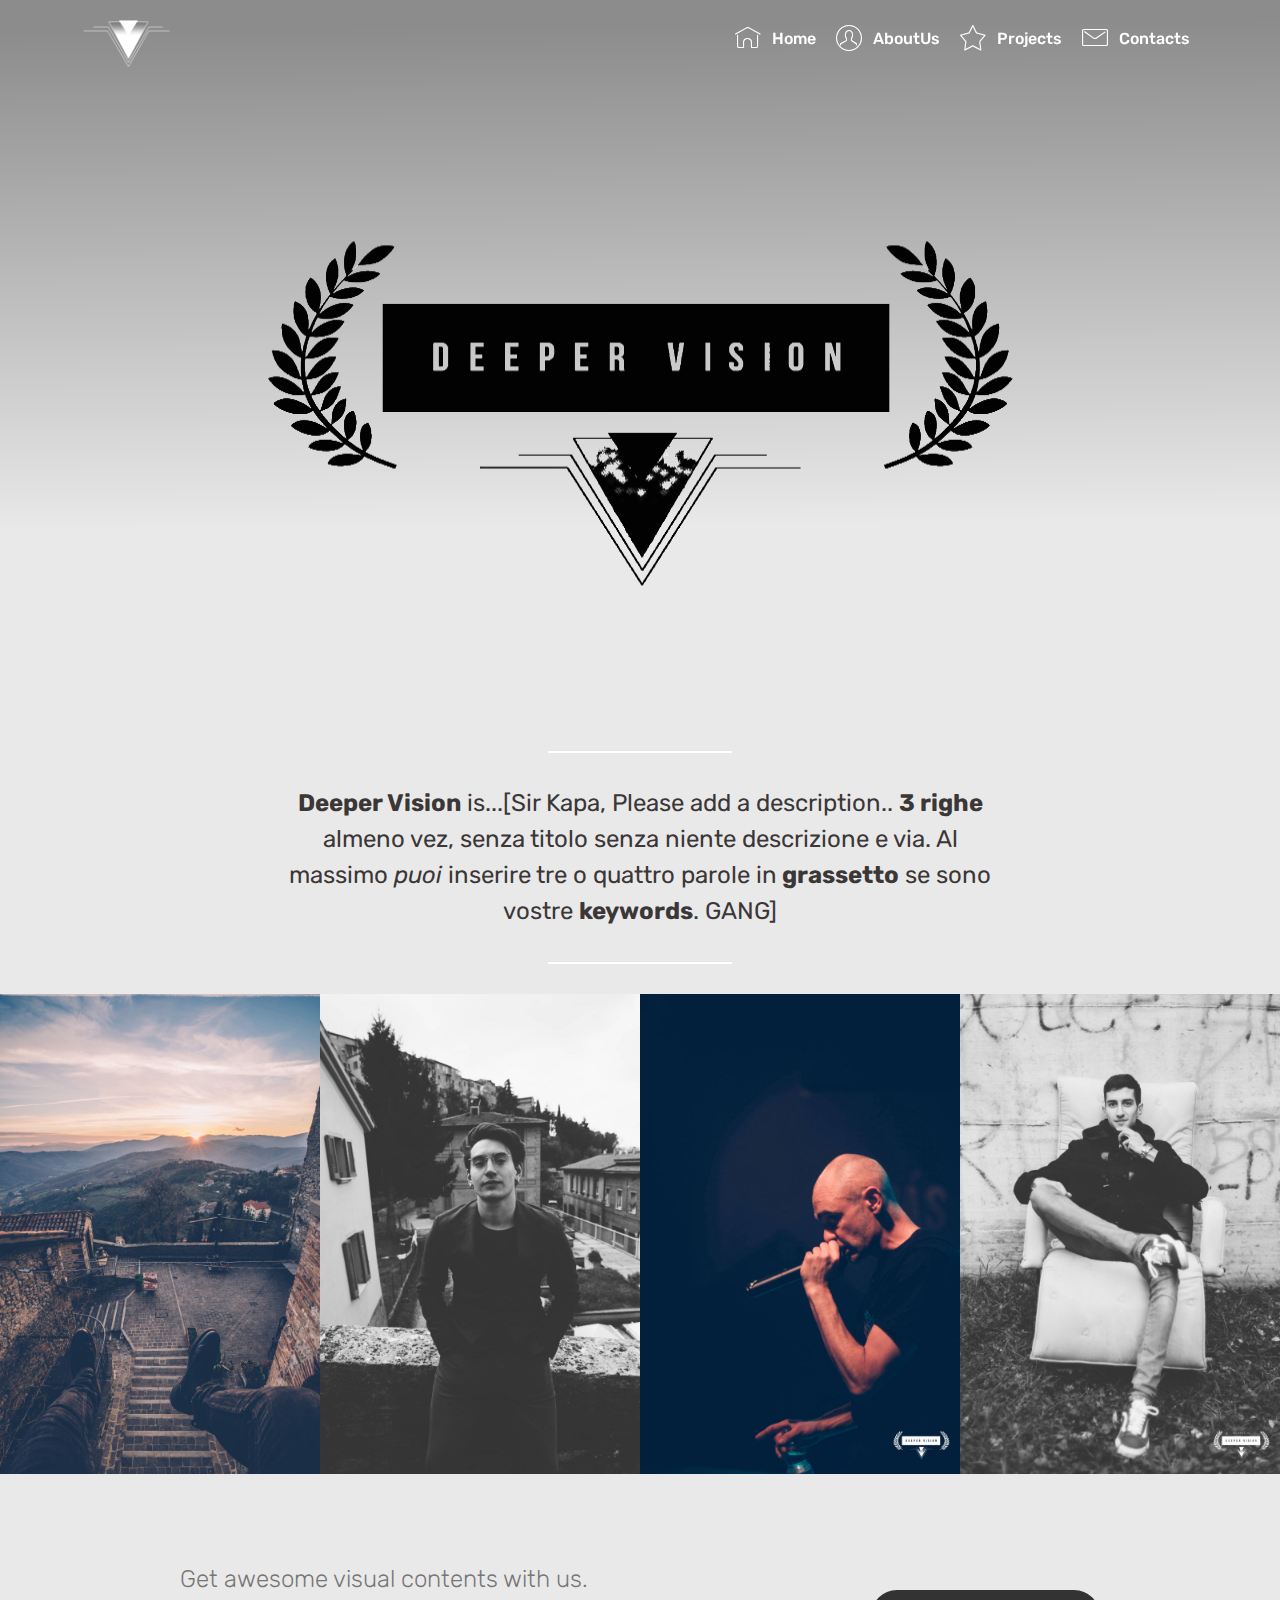
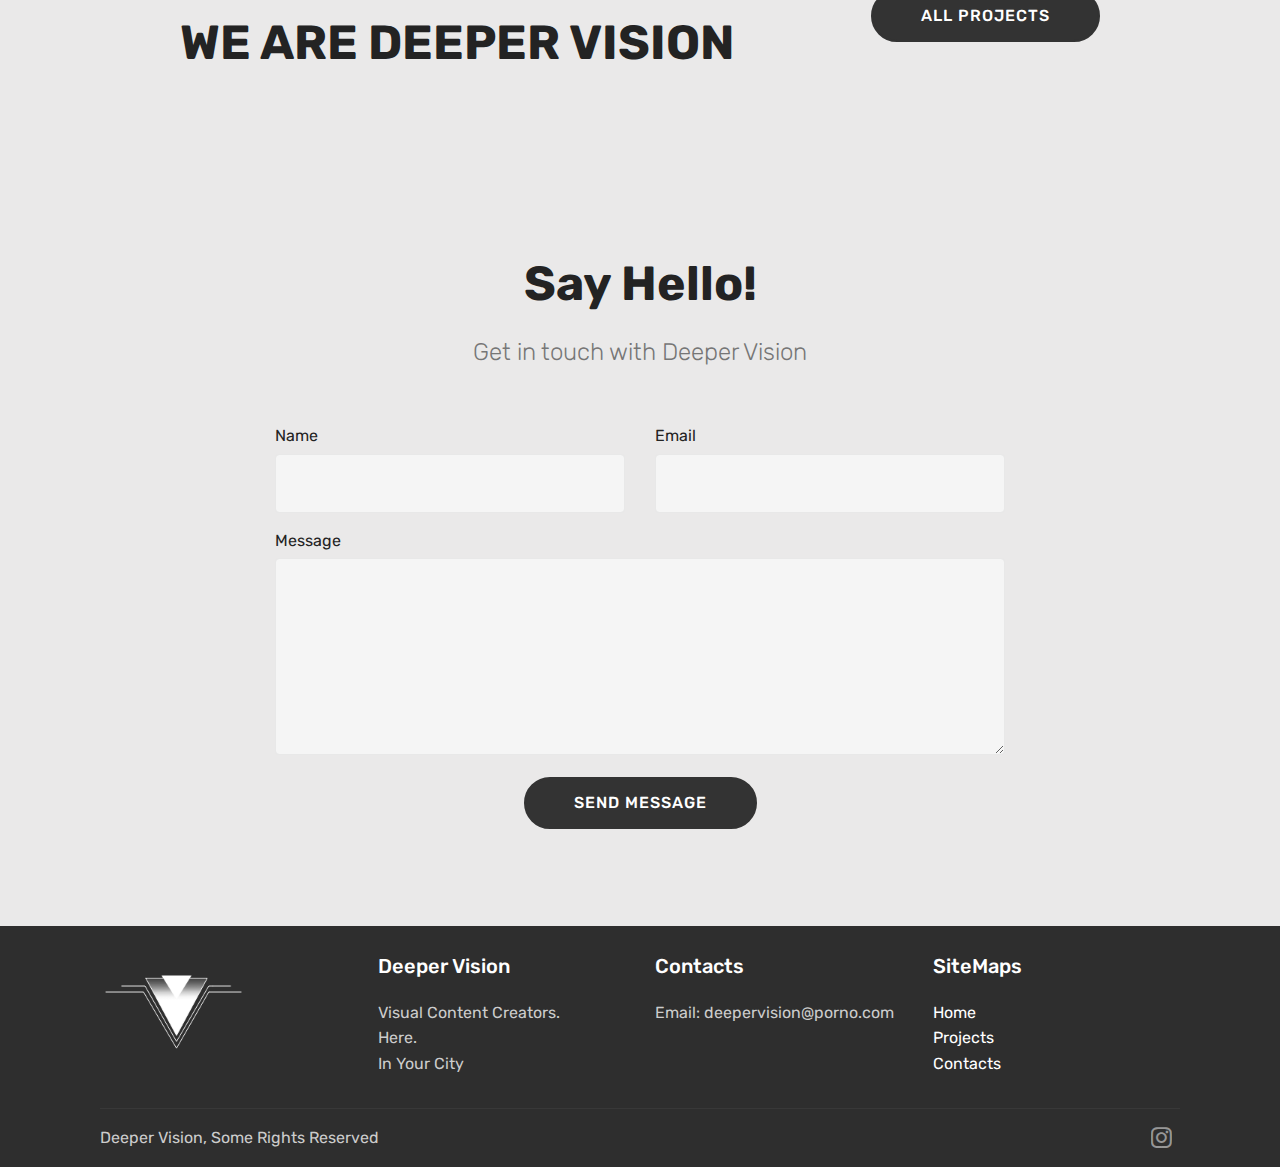
<file: index.html>
<!DOCTYPE html>
<html >
<head>
  <!-- Site made with Mobirise Website Builder v4.6.7, https://mobirise.com -->
  <meta charset="UTF-8">
  <meta http-equiv="X-UA-Compatible" content="IE=edge">
  <meta name="generator" content="Mobirise v4.6.7, mobirise.com">
  <meta name="viewport" content="width=device-width, initial-scale=1, minimum-scale=1">
  <link rel="shortcut icon" href="assets/images/deeperlogo-200x128.png" type="image/x-icon">
  <meta name="description" content="">
  <title>Home</title>
  <link rel="stylesheet" href="assets/web/assets/mobirise-icons/mobirise-icons.css">
  <link rel="stylesheet" href="assets/tether/tether.min.css">
  <link rel="stylesheet" href="assets/bootstrap/css/bootstrap.min.css">
  <link rel="stylesheet" href="assets/bootstrap/css/bootstrap-grid.min.css">
  <link rel="stylesheet" href="assets/bootstrap/css/bootstrap-reboot.min.css">
  <link rel="stylesheet" href="assets/dropdown/css/style.css">
  <link rel="stylesheet" href="assets/socicon/css/styles.css">
  <link rel="stylesheet" href="assets/theme/css/style.css">
  <link rel="stylesheet" href="assets/gallery/style.css">
  <link rel="stylesheet" href="assets/mobirise/css/mbr-additional.css" type="text/css">
  
  
  
</head>
<body>
  <section class="menu cid-qNBk3qZUy3" once="menu" id="menu1-e">

    

    <nav class="navbar navbar-expand beta-menu navbar-dropdown align-items-center navbar-fixed-top navbar-toggleable-sm bg-color transparent">
        <button class="navbar-toggler navbar-toggler-right" type="button" data-toggle="collapse" data-target="#navbarSupportedContent" aria-controls="navbarSupportedContent" aria-expanded="false" aria-label="Toggle navigation">
            <div class="hamburger">
                <span></span>
                <span></span>
                <span></span>
                <span></span>
            </div>
        </button>
        <div class="menu-logo">
            <div class="navbar-brand">
                <span class="navbar-logo">
                    <a href="index.html">
                         <img src="assets/images/deeperlogo-200x128.png" alt="Mobirise" title="" style="height: 3.8rem;">
                    </a>
                </span>
                
            </div>
        </div>
        <div class="collapse navbar-collapse" id="navbarSupportedContent">
            <ul class="navbar-nav nav-dropdown nav-right" data-app-modern-menu="true"><li class="nav-item">
                    <a class="nav-link link text-white display-4" href="index.html">
                        <span class="mbri-home mbr-iconfont mbr-iconfont-btn"></span>Home<br></a>
                </li><li class="nav-item">
                    <a class="nav-link link text-white display-4" href="index.html#content10-i"><span class="mbri-user mbr-iconfont mbr-iconfont-btn"></span>
                        AboutUs
                    </a>
                </li><li class="nav-item"><a class="nav-link link text-white display-4" href="projects.html"><span class="mbri-star mbr-iconfont mbr-iconfont-btn"></span>Projects</a></li><li class="nav-item"><a class="nav-link link text-white display-4" href="index.html#form1-m"><span class="mbri-letter mbr-iconfont mbr-iconfont-btn"></span>Contacts</a></li></ul>
            
        </div>
    </nav>
</section>

<section class="engine"><a href="https://mobirise.ws/k">develop your own website</a></section><section class="cid-qNBXTsEVZ9" id="image2-16">

    

    <figure class="mbr-figure">
        <div class="image-block" style="width: 100%;">
            <img src="assets/images/deepervisionheader-1280x720.png" alt="Mobirise" title="">
            
        </div>
    </figure>
</section>

<section class="mbr-section article content10 cid-qNBs3dRg5N" id="content10-i">
    
     

    <div class="container">
        <div class="inner-container" style="width: 66%;">
            <hr class="line" style="width: 25%;">
            <div class="section-text align-center mbr-white mbr-fonts-style display-5"><strong>Deeper Vision</strong> is...[Sir Kapa, Please add a description.. <strong>3 righe</strong> almeno vez, senza titolo senza niente descrizione e via. Al massimo <em>puoi</em> inserire tre o quattro parole in<strong> grassetto</strong> se sono vostre <strong>keywords</strong>. GANG]</div>
            <hr class="line" style="width: 25%;">
        </div>
    </div>
</section>

<section class="mbr-gallery mbr-slider-carousel cid-qNBtyLxQ3Z" id="gallery3-l">

    

    <div>
        <div><!-- Filter --><!-- Gallery --><div class="mbr-gallery-row"><div class="mbr-gallery-layout-default"><div><div><div class="mbr-gallery-item mbr-gallery-item--pNaN" data-video-url="false" data-tags="Awesome"><div href="#lb-gallery3-l" data-slide-to="0" data-toggle="modal"><img src="assets/images/dsc07409-2000x3000-800x1200.jpg" alt=""><span class="icon-focus"></span></div></div><div class="mbr-gallery-item mbr-gallery-item--pNaN" data-video-url="false" data-tags="Awesome"><div href="#lb-gallery3-l" data-slide-to="1" data-toggle="modal"><img src="assets/images/dsc07945-2-2000x3000-800x1200.jpg" alt=""><span class="icon-focus"></span></div></div><div class="mbr-gallery-item mbr-gallery-item--pNaN" data-video-url="false" data-tags="Awesome"><div href="#lb-gallery3-l" data-slide-to="2" data-toggle="modal"><img src="assets/images/dsc09412-2000x3000-800x1200.jpg" alt=""><span class="icon-focus"></span></div></div><div class="mbr-gallery-item mbr-gallery-item--pNaN" data-video-url="false" data-tags="Awesome"><div href="#lb-gallery3-l" data-slide-to="3" data-toggle="modal"><img src="assets/images/dsc07776-2000x3000-800x1200.jpg" alt=""><span class="icon-focus"></span></div></div></div></div><div class="clearfix"></div></div></div><!-- Lightbox --><div data-app-prevent-settings="" class="mbr-slider modal fade carousel slide" tabindex="-1" data-keyboard="true" data-interval="false" id="lb-gallery3-l"><div class="modal-dialog"><div class="modal-content"><div class="modal-body"><div class="carousel-inner"><div class="carousel-item"><img src="assets/images/dsc07409-2000x3000.jpg" alt=""></div><div class="carousel-item"><img src="assets/images/dsc07945-2-2000x3000.jpg" alt=""></div><div class="carousel-item active"><img src="assets/images/dsc09412-2000x3000.jpg" alt=""></div><div class="carousel-item"><img src="assets/images/dsc07776-2000x3000.jpg" alt=""></div></div><a class="carousel-control carousel-control-prev" role="button" data-slide="prev" href="#lb-gallery3-l"><span class="mbri-left mbr-iconfont" aria-hidden="true"></span><span class="sr-only">Previous</span></a><a class="carousel-control carousel-control-next" role="button" data-slide="next" href="#lb-gallery3-l"><span class="mbri-right mbr-iconfont" aria-hidden="true"></span><span class="sr-only">Next</span></a><a class="close" href="#" role="button" data-dismiss="modal"><span class="sr-only">Close</span></a></div></div></div></div></div>
    </div>

</section>

<section class="mbr-section info1 cid-qNBxu8JZK5" id="info1-n">

    

    
    <div class="container">
        <div class="row justify-content-center content-row">
            <div class="media-container-column title col-12 col-lg-7 col-md-6">
                <h3 class="mbr-section-subtitle align-left mbr-light pb-3 mbr-fonts-style display-5">Get awesome visual contents with us.</h3>
                <h2 class="align-left mbr-bold mbr-fonts-style display-2">
                    WE ARE DEEPER VISION</h2>
            </div>
            <div class="media-container-column col-12 col-lg-3 col-md-4">
                <div class="mbr-section-btn align-right py-4"><a class="btn btn-black display-4" href="projects.html">ALL PROJECTS</a></div>
            </div>
        </div>
    </div>
</section>

<section class="mbr-section form1 cid-qNBtLn4bM2" id="form1-m">

    

    
    <div class="container">
        <div class="row justify-content-center">
            <div class="title col-12 col-lg-8">
                <h2 class="mbr-section-title align-center pb-3 mbr-fonts-style display-2"><strong>Say Hello!</strong></h2>
                <h3 class="mbr-section-subtitle align-center mbr-light pb-3 mbr-fonts-style display-5">Get in touch with Deeper Vision</h3>
            </div>
        </div>
    </div>
    <div class="container">
        <div class="row justify-content-center">
            <div class="media-container-column col-lg-8" data-form-type="formoid">
                    <div data-form-alert="" hidden="">Thanks for filling out the form!</div>
            
                    <form class="mbr-form" action="https://mobirise.com/" method="post" data-form-title="Mobirise Form"><input type="hidden" name="email" data-form-email="true" value="UyorfzBVcV8FuNLG8rRPtGyaLFgpi4+1s/0E+WzFe38NHp8MJYb6cmFUDesUPNEeODvn9kQcHYJzJ3Yh8JlKcNs0GXxi8U3w5W82oRaFsyVn3A1JuPVlWfF00MU2F8E2" data-form-field="Email">
                        <div class="row row-sm-offset">
                            <div class="col-md-4 multi-horizontal" data-for="name">
                                <div class="form-group">
                                    <label class="form-control-label mbr-fonts-style display-7" for="name-form1-m">Name</label>
                                    <input type="text" class="form-control" name="name" data-form-field="Name" required="" id="name-form1-m">
                                </div>
                            </div>
                            <div class="col-md-4 multi-horizontal" data-for="email">
                                <div class="form-group">
                                    <label class="form-control-label mbr-fonts-style display-7" for="email-form1-m">Email</label>
                                    <input type="email" class="form-control" name="email" data-form-field="Email" required="" id="email-form1-m">
                                </div>
                            </div>
                            
                        </div>
                        <div class="form-group" data-for="message">
                            <label class="form-control-label mbr-fonts-style display-7" for="message-form1-m">Message</label>
                            <textarea type="text" class="form-control" name="message" rows="7" data-form-field="Message" id="message-form1-m"></textarea>
                        </div>
            
                        <span class="input-group-btn"><button href="" type="submit" class="btn btn-form btn-black display-4">SEND MESSAGE<br></button></span>
                    </form>
            </div>
        </div>
    </div>
</section>

<section class="cid-qNBk3xecs0" id="footer1-g">

    

    

    <div class="container">
        <div class="media-container-row content text-white">
            <div class="col-12 col-md-3">
                <div class="media-wrap">
                    <a href="index.html">
                        <img src="assets/images/deeperlogo-200x128.png" alt="Mobirise" title="">
                    </a>
                </div>
            </div>
            <div class="col-12 col-md-3 mbr-fonts-style display-7">
                <h5 class="pb-3">Deeper Vision</h5>
                <p class="mbr-text">Visual Content Creators.&nbsp;<br>Here.<br>In Your City</p>
            </div>
            <div class="col-12 col-md-3 mbr-fonts-style display-7">
                <h5 class="pb-3">
                    Contacts
                </h5>
                <p class="mbr-text">
                    Email: deepervision@porno.com<br></p>
            </div>
            <div class="col-12 col-md-3 mbr-fonts-style display-7">
                <h5 class="pb-3">
                    SiteMaps</h5>
                <p class="mbr-text">
                    <a class="text-white" href="index.html">Home</a>
                    <br><a href="projects.html" target="_blank" class="text-white">Projects&nbsp;</a><br><a href="index.html#form1-m" class="text-white">Contacts</a></p>
            </div>
        </div>
        <div class="footer-lower">
            <div class="media-container-row">
                <div class="col-sm-12">
                    <hr>
                </div>
            </div>
            <div class="media-container-row mbr-white">
                <div class="col-sm-6 copyright">
                    <p class="mbr-text mbr-fonts-style display-7">
                        Deeper Vision, Some Rights Reserved
                    </p>
                </div>
                <div class="col-md-6">
                    <div class="social-list align-right">
                        <div class="soc-item">
                            <a href="https://twitter.com/mobirise" target="_blank">
                                <span class="mbr-iconfont mbr-iconfont-social socicon-instagram socicon"></span>
                            </a>
                        </div>
                        
                        
                        
                        
                        
                    </div>
                </div>
            </div>
        </div>
    </div>
</section>


  <script src="assets/web/assets/jquery/jquery.min.js"></script>
  <script src="assets/popper/popper.min.js"></script>
  <script src="assets/tether/tether.min.js"></script>
  <script src="assets/bootstrap/js/bootstrap.min.js"></script>
  <script src="assets/smoothscroll/smooth-scroll.js"></script>
  <script src="assets/dropdown/js/script.min.js"></script>
  <script src="assets/touchswipe/jquery.touch-swipe.min.js"></script>
  <script src="assets/bootstrapcarouselswipe/bootstrap-carousel-swipe.js"></script>
  <script src="assets/vimeoplayer/jquery.mb.vimeo_player.js"></script>
  <script src="assets/masonry/masonry.pkgd.min.js"></script>
  <script src="assets/imagesloaded/imagesloaded.pkgd.min.js"></script>
  <script src="assets/theme/js/script.js"></script>
  <script src="assets/gallery/player.min.js"></script>
  <script src="assets/gallery/script.js"></script>
  <script src="assets/slidervideo/script.js"></script>
  <script src="assets/formoid/formoid.min.js"></script>
  
  
</body>
</html>
</file>
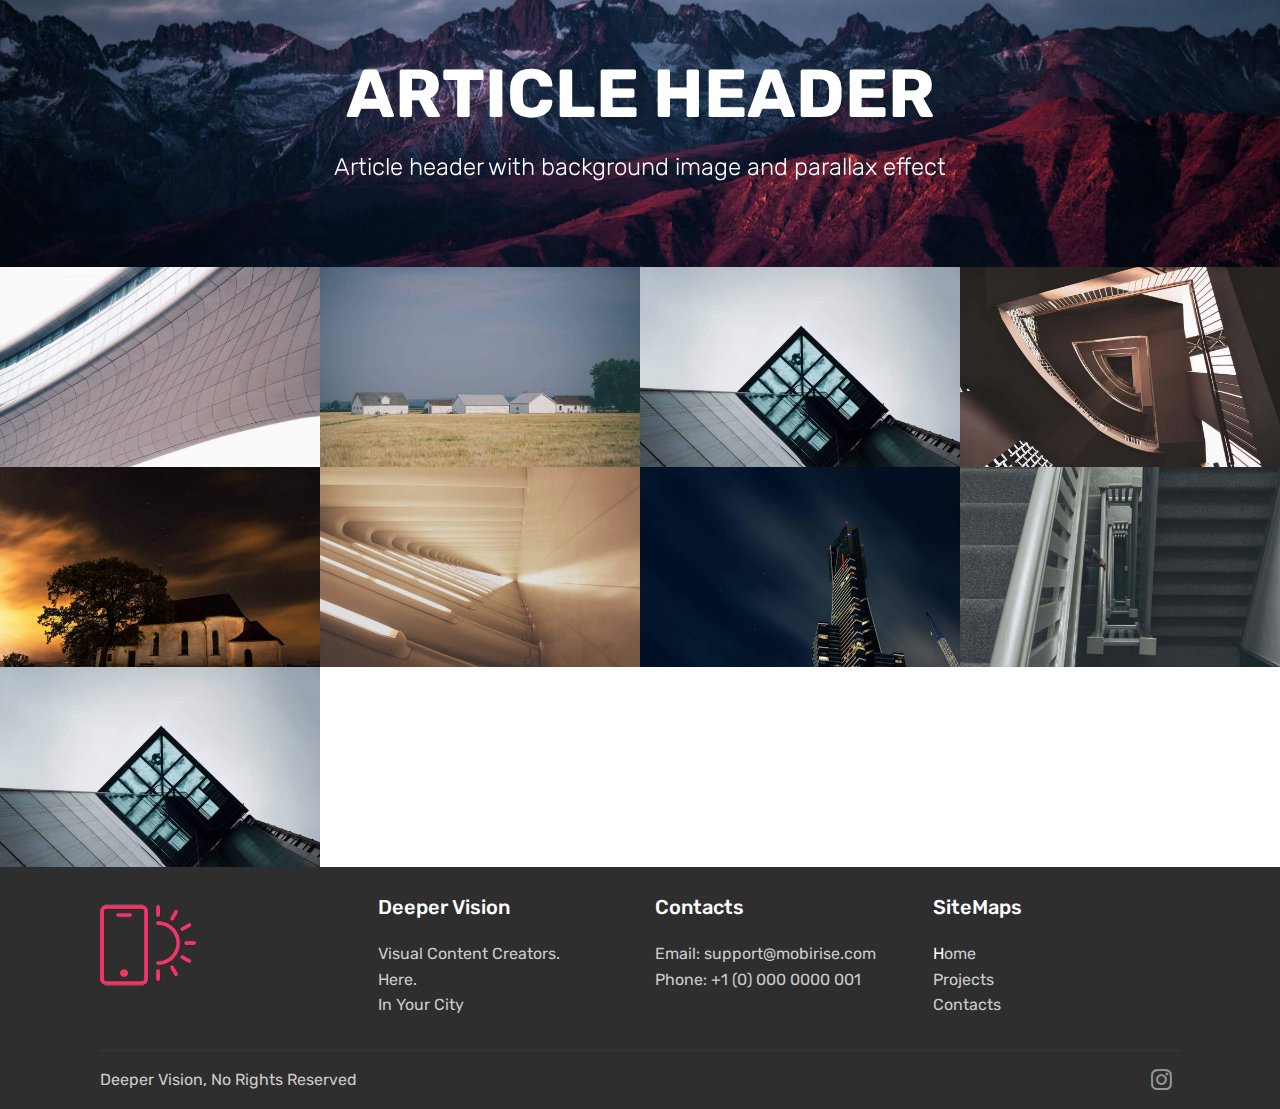
<file: page3.html>
<!DOCTYPE html>
<html >
<head>
  <!-- Site made with Mobirise Website Builder v4.6.7, https://mobirise.com -->
  <meta charset="UTF-8">
  <meta http-equiv="X-UA-Compatible" content="IE=edge">
  <meta name="generator" content="Mobirise v4.6.7, mobirise.com">
  <meta name="viewport" content="width=device-width, initial-scale=1, minimum-scale=1">
  <link rel="shortcut icon" href="assets/images/deeperlogo-200x128.png" type="image/x-icon">
  <meta name="description" content="Bounce @ PG">
  <title>template</title>
  <link rel="stylesheet" href="assets/web/assets/mobirise-icons/mobirise-icons.css">
  <link rel="stylesheet" href="assets/tether/tether.min.css">
  <link rel="stylesheet" href="assets/bootstrap/css/bootstrap.min.css">
  <link rel="stylesheet" href="assets/bootstrap/css/bootstrap-grid.min.css">
  <link rel="stylesheet" href="assets/bootstrap/css/bootstrap-reboot.min.css">
  <link rel="stylesheet" href="assets/socicon/css/styles.css">
  <link rel="stylesheet" href="assets/theme/css/style.css">
  <link rel="stylesheet" href="assets/gallery/style.css">
  <link rel="stylesheet" href="assets/mobirise/css/mbr-additional.css" type="text/css">
  
  
  
</head>
<body>
  <section class="mbr-section content5 cid-qNCekN5GXV mbr-parallax-background" id="content5-1b">

    

    

    <div class="container">
        <div class="media-container-row">
            <div class="title col-12 col-md-8">
                <h2 class="align-center mbr-bold mbr-white pb-3 mbr-fonts-style display-1">
                    ARTICLE HEADER
                </h2>
                <h3 class="mbr-section-subtitle align-center mbr-light mbr-white pb-3 mbr-fonts-style display-5">
                    Article header with background image and parallax effect
                </h3>
                
                
            </div>
        </div>
    </div>
</section>

<section class="engine"><a href="https://mobirise.ws/k">develop own website</a></section><section class="mbr-gallery mbr-slider-carousel cid-qNCekORH0y" id="gallery3-1c">

    

    <div>
        <div><!-- Filter --><!-- Gallery --><div class="mbr-gallery-row"><div class="mbr-gallery-layout-default"><div><div><div class="mbr-gallery-item mbr-gallery-item--pNaN" data-video-url="false" data-tags="Creative"><div href="#lb-gallery3-1c" data-slide-to="0" data-toggle="modal"><img src="assets/images/gallery02.jpg" alt=""><span class="icon-focus"></span></div></div><div class="mbr-gallery-item mbr-gallery-item--pNaN" data-video-url="false" data-tags="Responsive"><div href="#lb-gallery3-1c" data-slide-to="1" data-toggle="modal"><img src="assets/images/gallery01.jpg" alt=""><span class="icon-focus"></span></div></div><div class="mbr-gallery-item mbr-gallery-item--pNaN" data-video-url="false" data-tags="Awesome"><div href="#lb-gallery3-1c" data-slide-to="2" data-toggle="modal"><img src="assets/images/gallery00.jpg" alt=""><span class="icon-focus"></span></div></div><div class="mbr-gallery-item mbr-gallery-item--pNaN" data-video-url="false" data-tags="Animated"><div href="#lb-gallery3-1c" data-slide-to="3" data-toggle="modal"><img src="assets/images/gallery03.jpg" alt=""><span class="icon-focus"></span></div></div><div class="mbr-gallery-item mbr-gallery-item--pNaN" data-video-url="false" data-tags="Awesome"><div href="#lb-gallery3-1c" data-slide-to="4" data-toggle="modal"><img src="assets/images/gallery04.jpg" alt=""><span class="icon-focus"></span></div></div><div class="mbr-gallery-item mbr-gallery-item--pNaN" data-video-url="false" data-tags="Awesome"><div href="#lb-gallery3-1c" data-slide-to="5" data-toggle="modal"><img src="assets/images/gallery05.jpg" alt=""><span class="icon-focus"></span></div></div><div class="mbr-gallery-item mbr-gallery-item--pNaN" data-video-url="false" data-tags="Responsive"><div href="#lb-gallery3-1c" data-slide-to="6" data-toggle="modal"><img src="assets/images/gallery06.jpg" alt=""><span class="icon-focus"></span></div></div><div class="mbr-gallery-item mbr-gallery-item--pNaN" data-video-url="false" data-tags="Animated"><div href="#lb-gallery3-1c" data-slide-to="7" data-toggle="modal"><img src="assets/images/gallery07.jpg" alt=""><span class="icon-focus"></span></div></div><div class="mbr-gallery-item mbr-gallery-item--pNaN" data-video-url="false" data-tags="Awesome"><div href="#lb-gallery3-1c" data-slide-to="8" data-toggle="modal"><img src="assets/images/gallery00.jpg" alt=""><span class="icon-focus"></span></div></div></div></div><div class="clearfix"></div></div></div><!-- Lightbox --><div data-app-prevent-settings="" class="mbr-slider modal fade carousel slide" tabindex="-1" data-keyboard="true" data-interval="false" id="lb-gallery3-1c"><div class="modal-dialog"><div class="modal-content"><div class="modal-body"><div class="carousel-inner"><div class="carousel-item"><img src="assets/images/gallery02.jpg" alt=""></div><div class="carousel-item"><img src="assets/images/gallery01.jpg" alt=""></div><div class="carousel-item"><img src="assets/images/gallery00.jpg" alt=""></div><div class="carousel-item"><img src="assets/images/gallery03.jpg" alt=""></div><div class="carousel-item"><img src="assets/images/gallery04.jpg" alt=""></div><div class="carousel-item"><img src="assets/images/gallery05.jpg" alt=""></div><div class="carousel-item active"><img src="assets/images/gallery06.jpg" alt=""></div><div class="carousel-item"><img src="assets/images/gallery07.jpg" alt=""></div><div class="carousel-item"><img src="assets/images/gallery00.jpg" alt=""></div></div><a class="carousel-control carousel-control-prev" role="button" data-slide="prev" href="#lb-gallery3-1c"><span class="mbri-left mbr-iconfont" aria-hidden="true"></span><span class="sr-only">Previous</span></a><a class="carousel-control carousel-control-next" role="button" data-slide="next" href="#lb-gallery3-1c"><span class="mbri-right mbr-iconfont" aria-hidden="true"></span><span class="sr-only">Next</span></a><a class="close" href="#" role="button" data-dismiss="modal"><span class="sr-only">Close</span></a></div></div></div></div></div>
    </div>

</section>

<section class="cid-qNCekS0DMs" id="footer1-1d">

    

    

    <div class="container">
        <div class="media-container-row content text-white">
            <div class="col-12 col-md-3">
                <div class="media-wrap">
                    <a href="https://mobirise.com/">
                        <img src="assets/images/logo2.png" alt="Mobirise">
                    </a>
                </div>
            </div>
            <div class="col-12 col-md-3 mbr-fonts-style display-7">
                <h5 class="pb-3">Deeper Vision</h5>
                <p class="mbr-text">Visual Content Creators.&nbsp;<br>Here.<br>In Your City</p>
            </div>
            <div class="col-12 col-md-3 mbr-fonts-style display-7">
                <h5 class="pb-3">
                    Contacts
                </h5>
                <p class="mbr-text">
                    Email: support@mobirise.com
                    <br>Phone: +1 (0) 000 0000 001<br></p>
            </div>
            <div class="col-12 col-md-3 mbr-fonts-style display-7">
                <h5 class="pb-3">
                    SiteMaps</h5>
                <p class="mbr-text">
                    <a class="text-white" href="https://mobirise.com/">H</a>ome
                    <br>Projects&nbsp;<br>Contacts</p>
            </div>
        </div>
        <div class="footer-lower">
            <div class="media-container-row">
                <div class="col-sm-12">
                    <hr>
                </div>
            </div>
            <div class="media-container-row mbr-white">
                <div class="col-sm-6 copyright">
                    <p class="mbr-text mbr-fonts-style display-7">
                        Deeper Vision, No Rights Reserved
                    </p>
                </div>
                <div class="col-md-6">
                    <div class="social-list align-right">
                        <div class="soc-item">
                            <a href="https://twitter.com/mobirise" target="_blank">
                                <span class="mbr-iconfont mbr-iconfont-social socicon-instagram socicon"></span>
                            </a>
                        </div>
                        
                        
                        
                        
                        
                    </div>
                </div>
            </div>
        </div>
    </div>
</section>


  <script src="assets/web/assets/jquery/jquery.min.js"></script>
  <script src="assets/popper/popper.min.js"></script>
  <script src="assets/tether/tether.min.js"></script>
  <script src="assets/bootstrap/js/bootstrap.min.js"></script>
  <script src="assets/smoothscroll/smooth-scroll.js"></script>
  <script src="assets/parallax/jarallax.min.js"></script>
  <script src="assets/bootstrapcarouselswipe/bootstrap-carousel-swipe.js"></script>
  <script src="assets/vimeoplayer/jquery.mb.vimeo_player.js"></script>
  <script src="assets/masonry/masonry.pkgd.min.js"></script>
  <script src="assets/imagesloaded/imagesloaded.pkgd.min.js"></script>
  <script src="assets/theme/js/script.js"></script>
  <script src="assets/gallery/player.min.js"></script>
  <script src="assets/gallery/script.js"></script>
  <script src="assets/slidervideo/script.js"></script>
  
  
</body>
</html>
</file>
<file: assets/web/assets/mobirise-icons/mobirise-icons.css>
@font-face {
  font-family: 'MobiriseIcons';
  src:  url('mobirise-icons.eot?spat4u');
  src:  url('mobirise-icons.eot?spat4u#iefix') format('embedded-opentype'),
    url('mobirise-icons.ttf?spat4u') format('truetype'),
    url('mobirise-icons.woff?spat4u') format('woff'),
    url('mobirise-icons.svg?spat4u#MobiriseIcons') format('svg');
  font-weight: normal;
  font-style: normal;
}

[class^="mbri-"], [class*=" mbri-"] {
  /* use !important to prevent issues with browser extensions that change fonts */
  font-family: MobiriseIcons !important;
  speak: none;
  font-style: normal;
  font-weight: normal;
  font-variant: normal;
  text-transform: none;
  line-height: 1;

  /* Better Font Rendering =========== */
  -webkit-font-smoothing: antialiased;
  -moz-osx-font-smoothing: grayscale;
}

.mbri-add-submenu:before {
  content: "\e900";
}
.mbri-alert:before {
  content: "\e901";
}
.mbri-align-center:before {
  content: "\e902";
}
.mbri-align-justify:before {
  content: "\e903";
}
.mbri-align-left:before {
  content: "\e904";
}
.mbri-align-right:before {
  content: "\e905";
}
.mbri-android:before {
  content: "\e906";
}
.mbri-apple:before {
  content: "\e907";
}
.mbri-arrow-down:before {
  content: "\e908";
}
.mbri-arrow-next:before {
  content: "\e909";
}
.mbri-arrow-prev:before {
  content: "\e90a";
}
.mbri-arrow-up:before {
  content: "\e90b";
}
.mbri-bold:before {
  content: "\e90c";
}
.mbri-bookmark:before {
  content: "\e90d";
}
.mbri-bootstrap:before {
  content: "\e90e";
}
.mbri-briefcase:before {
  content: "\e90f";
}
.mbri-browse:before {
  content: "\e910";
}
.mbri-bulleted-list:before {
  content: "\e911";
}
.mbri-calendar:before {
  content: "\e912";
}
.mbri-camera:before {
  content: "\e913";
}
.mbri-cart-add:before {
  content: "\e914";
}
.mbri-cart-full:before {
  content: "\e915";
}
.mbri-cash:before {
  content: "\e916";
}
.mbri-change-style:before {
  content: "\e917";
}
.mbri-chat:before {
  content: "\e918";
}
.mbri-clock:before {
  content: "\e919";
}
.mbri-close:before {
  content: "\e91a";
}
.mbri-cloud:before {
  content: "\e91b";
}
.mbri-code:before {
  content: "\e91c";
}
.mbri-contact-form:before {
  content: "\e91d";
}
.mbri-credit-card:before {
  content: "\e91e";
}
.mbri-cursor-click:before {
  content: "\e91f";
}
.mbri-cust-feedback:before {
  content: "\e920";
}
.mbri-database:before {
  content: "\e921";
}
.mbri-delivery:before {
  content: "\e922";
}
.mbri-desktop:before {
  content: "\e923";
}
.mbri-devices:before {
  content: "\e924";
}
.mbri-down:before {
  content: "\e925";
}
.mbri-download:before {
  content: "\e989";
}
.mbri-drag-n-drop:before {
  content: "\e927";
}
.mbri-drag-n-drop2:before {
  content: "\e928";
}
.mbri-edit:before {
  content: "\e929";
}
.mbri-edit2:before {
  content: "\e92a";
}
.mbri-error:before {
  content: "\e92b";
}
.mbri-extension:before {
  content: "\e92c";
}
.mbri-features:before {
  content: "\e92d";
}
.mbri-file:before {
  content: "\e92e";
}
.mbri-flag:before {
  content: "\e92f";
}
.mbri-folder:before {
  content: "\e930";
}
.mbri-gift:before {
  content: "\e931";
}
.mbri-github:before {
  content: "\e932";
}
.mbri-globe:before {
  content: "\e933";
}
.mbri-globe-2:before {
  content: "\e934";
}
.mbri-growing-chart:before {
  content: "\e935";
}
.mbri-hearth:before {
  content: "\e936";
}
.mbri-help:before {
  content: "\e937";
}
.mbri-home:before {
  content: "\e938";
}
.mbri-hot-cup:before {
  content: "\e939";
}
.mbri-idea:before {
  content: "\e93a";
}
.mbri-image-gallery:before {
  content: "\e93b";
}
.mbri-image-slider:before {
  content: "\e93c";
}
.mbri-info:before {
  content: "\e93d";
}
.mbri-italic:before {
  content: "\e93e";
}
.mbri-key:before {
  content: "\e93f";
}
.mbri-laptop:before {
  content: "\e940";
}
.mbri-layers:before {
  content: "\e941";
}
.mbri-left-right:before {
  content: "\e942";
}
.mbri-left:before {
  content: "\e943";
}
.mbri-letter:before {
  content: "\e944";
}
.mbri-like:before {
  content: "\e945";
}
.mbri-link:before {
  content: "\e946";
}
.mbri-lock:before {
  content: "\e947";
}
.mbri-login:before {
  content: "\e948";
}
.mbri-logout:before {
  content: "\e949";
}
.mbri-magic-stick:before {
  content: "\e94a";
}
.mbri-map-pin:before {
  content: "\e94b";
}
.mbri-menu:before {
  content: "\e94c";
}
.mbri-mobile:before {
  content: "\e94d";
}
.mbri-mobile2:before {
  content: "\e94e";
}
.mbri-mobirise:before {
  content: "\e94f";
}
.mbri-more-horizontal:before {
  content: "\e950";
}
.mbri-more-vertical:before {
  content: "\e951";
}
.mbri-music:before {
  content: "\e952";
}
.mbri-new-file:before {
  content: "\e953";
}
.mbri-numbered-list:before {
  content: "\e954";
}
.mbri-opened-folder:before {
  content: "\e955";
}
.mbri-pages:before {
  content: "\e956";
}
.mbri-paper-plane:before {
  content: "\e957";
}
.mbri-paperclip:before {
  content: "\e958";
}
.mbri-photo:before {
  content: "\e959";
}
.mbri-photos:before {
  content: "\e95a";
}
.mbri-pin:before {
  content: "\e95b";
}
.mbri-play:before {
  content: "\e95c";
}
.mbri-plus:before {
  content: "\e95d";
}
.mbri-preview:before {
  content: "\e95e";
}
.mbri-print:before {
  content: "\e95f";
}
.mbri-protect:before {
  content: "\e960";
}
.mbri-question:before {
  content: "\e961";
}
.mbri-quote-left:before {
  content: "\e962";
}
.mbri-quote-right:before {
  content: "\e963";
}
.mbri-refresh:before {
  content: "\e964";
}
.mbri-responsive:before {
  content: "\e965";
}
.mbri-right:before {
  content: "\e966";
}
.mbri-rocket:before {
  content: "\e967";
}
.mbri-sad-face:before {
  content: "\e968";
}
.mbri-sale:before {
  content: "\e969";
}
.mbri-save:before {
  content: "\e96a";
}
.mbri-search:before {
  content: "\e96b";
}
.mbri-setting:before {
  content: "\e96c";
}
.mbri-setting2:before {
  content: "\e96d";
}
.mbri-setting3:before {
  content: "\e96e";
}
.mbri-share:before {
  content: "\e96f";
}
.mbri-shopping-bag:before {
  content: "\e970";
}
.mbri-shopping-basket:before {
  content: "\e971";
}
.mbri-shopping-cart:before {
  content: "\e972";
}
.mbri-sites:before {
  content: "\e973";
}
.mbri-smile-face:before {
  content: "\e974";
}
.mbri-speed:before {
  content: "\e975";
}
.mbri-star:before {
  content: "\e976";
}
.mbri-success:before {
  content: "\e977";
}
.mbri-sun:before {
  content: "\e978";
}
.mbri-sun2:before {
  content: "\e979";
}
.mbri-tablet:before {
  content: "\e97a";
}
.mbri-tablet-vertical:before {
  content: "\e97b";
}
.mbri-target:before {
  content: "\e97c";
}
.mbri-timer:before {
  content: "\e97d";
}
.mbri-to-ftp:before {
  content: "\e97e";
}
.mbri-to-local-drive:before {
  content: "\e97f";
}
.mbri-touch-swipe:before {
  content: "\e980";
}
.mbri-touch:before {
  content: "\e981";
}
.mbri-trash:before {
  content: "\e982";
}
.mbri-underline:before {
  content: "\e983";
}
.mbri-unlink:before {
  content: "\e984";
}
.mbri-unlock:before {
  content: "\e985";
}
.mbri-up-down:before {
  content: "\e986";
}
.mbri-up:before {
  content: "\e987";
}
.mbri-update:before {
  content: "\e988";
}
.mbri-upload:before {
 content: "\e926"; 
}
.mbri-user:before {
  content: "\e98a";
}
.mbri-user2:before {
  content: "\e98b";
}
.mbri-users:before {
  content: "\e98c";
}
.mbri-video:before {
  content: "\e98d";
}
.mbri-video-play:before {
  content: "\e98e";
}
.mbri-watch:before {
  content: "\e98f";
}
.mbri-website-theme:before {
  content: "\e990";
}
.mbri-wifi:before {
  content: "\e991";
}
.mbri-windows:before {
  content: "\e992";
}
.mbri-zoom-out:before {
  content: "\e993";
}
.mbri-redo:before {
  content: "\e994";
}
.mbri-undo:before {
  content: "\e995";
}
</file>
<file: assets/dropdown/css/style.css>
.navbar-dropdown {
  left: 0;
  padding: 0;
  position: absolute;
  right: 0;
  top: 0;
  transition: all 0.45s ease;
  z-index: 1030;
  background: #282828; }
  .navbar-dropdown .navbar-logo {
    margin-right: 0.8rem;
    transition: margin 0.3s ease-in-out;
    vertical-align: middle; }
    .navbar-dropdown .navbar-logo img {
      height: 3.125rem;
      transition: all 0.3s ease-in-out; }
    .navbar-dropdown .navbar-logo.mbr-iconfont {
      font-size: 3.125rem;
      line-height: 3.125rem; }
  .navbar-dropdown .navbar-caption {
    font-weight: 700;
    white-space: normal;
    vertical-align: -4px;
    line-height: 3.125rem !important; }
    .navbar-dropdown .navbar-caption, .navbar-dropdown .navbar-caption:hover {
      color: inherit;
      text-decoration: none; }
  .navbar-dropdown .mbr-iconfont + .navbar-caption {
    vertical-align: -1px; }
  .navbar-dropdown.navbar-fixed-top {
    position: fixed; }
  .navbar-dropdown .navbar-brand span {
    vertical-align: -4px; }
  .navbar-dropdown.bg-color.transparent {
    background: none; }
  .navbar-dropdown.navbar-short .navbar-brand {
    padding: 0.625rem 0; }
    .navbar-dropdown.navbar-short .navbar-brand span {
      vertical-align: -1px; }
  .navbar-dropdown.navbar-short .navbar-caption {
    line-height: 2.375rem !important;
    vertical-align: -2px; }
  .navbar-dropdown.navbar-short .navbar-logo {
    margin-right: 0.5rem; }
    .navbar-dropdown.navbar-short .navbar-logo img {
      height: 2.375rem; }
    .navbar-dropdown.navbar-short .navbar-logo.mbr-iconfont {
      font-size: 2.375rem;
      line-height: 2.375rem; }
  .navbar-dropdown.navbar-short .mbr-table-cell {
    height: 3.625rem; }
  .navbar-dropdown .navbar-close {
    left: 0.6875rem;
    position: fixed;
    top: 0.75rem;
    z-index: 1000; }
  .navbar-dropdown .hamburger-icon {
    content: "";
    display: inline-block;
    vertical-align: middle;
    width: 16px;
    -webkit-box-shadow: 0 -6px 0 1px #282828,0 0 0 1px #282828,0 6px 0 1px #282828;
    -moz-box-shadow: 0 -6px 0 1px #282828,0 0 0 1px #282828,0 6px 0 1px #282828;
    box-shadow: 0 -6px 0 1px #282828,0 0 0 1px #282828,0 6px 0 1px #282828; }

.dropdown-menu .dropdown-toggle[data-toggle="dropdown-submenu"]::after {
  border-bottom: 0.35em solid transparent;
  border-left: 0.35em solid;
  border-right: 0;
  border-top: 0.35em solid transparent;
  margin-left: 0.3rem; }

.dropdown-menu .dropdown-item:focus {
  outline: 0; }

.nav-dropdown {
  font-size: 0.75rem;
  font-weight: 500;
  height: auto !important; }
  .nav-dropdown .nav-btn {
    padding-left: 1rem; }
  .nav-dropdown .link {
    margin: .667em 1.667em;
    font-weight: 500;
    padding: 0;
    transition: color .2s ease-in-out; }
    .nav-dropdown .link.dropdown-toggle {
      margin-right: 2.583em; }
      .nav-dropdown .link.dropdown-toggle::after {
        margin-left: .25rem;
        border-top: 0.35em solid;
        border-right: 0.35em solid transparent;
        border-left: 0.35em solid transparent;
        border-bottom: 0; }
      .nav-dropdown .link.dropdown-toggle[aria-expanded="true"] {
        margin: 0;
        padding: 0.667em 3.263em  0.667em 1.667em; }
  .nav-dropdown .link::after,
  .nav-dropdown .dropdown-item::after {
    color: inherit; }
  .nav-dropdown .btn {
    font-size: 0.75rem;
    font-weight: 700;
    letter-spacing: 0;
    margin-bottom: 0;
    padding-left: 1.25rem;
    padding-right: 1.25rem; }
  .nav-dropdown .dropdown-menu {
    border-radius: 0;
    border: 0;
    left: 0;
    margin: 0;
    padding-bottom: 1.25rem;
    padding-top: 1.25rem;
    position: relative; }
  .nav-dropdown .dropdown-submenu {
    margin-left: 0.125rem;
    top: 0; }
  .nav-dropdown .dropdown-item {
    font-weight: 500;
    line-height: 2;
    padding: 0.3846em 4.615em 0.3846em 1.5385em;
    position: relative;
    transition: color .2s ease-in-out, background-color .2s ease-in-out; }
    .nav-dropdown .dropdown-item::after {
      margin-top: -0.3077em;
      position: absolute;
      right: 1.1538em;
      top: 50%; }
    .nav-dropdown .dropdown-item:focus, .nav-dropdown .dropdown-item:hover {
      background: none; }

@media (max-width: 767px) {
  .nav-dropdown.navbar-toggleable-sm {
    bottom: 0;
    display: none;
    left: 0;
    overflow-x: hidden;
    position: fixed;
    top: 0;
    transform: translateX(-100%);
    -ms-transform: translateX(-100%);
    -webkit-transform: translateX(-100%);
    width: 18.75rem;
    z-index: 999; } }
.nav-dropdown.navbar-toggleable-xl {
  bottom: 0;
  display: none;
  left: 0;
  overflow-x: hidden;
  position: fixed;
  top: 0;
  transform: translateX(-100%);
  -ms-transform: translateX(-100%);
  -webkit-transform: translateX(-100%);
  width: 18.75rem;
  z-index: 999; }

.nav-dropdown-sm {
  display: block !important;
  overflow-x: hidden;
  overflow: auto;
  padding-top: 3.875rem; }
  .nav-dropdown-sm::after {
    content: "";
    display: block;
    height: 3rem;
    width: 100%; }
  .nav-dropdown-sm.collapse.in ~ .navbar-close {
    display: block !important; }
  .nav-dropdown-sm.collapsing, .nav-dropdown-sm.collapse.in {
    transform: translateX(0);
    -ms-transform: translateX(0);
    -webkit-transform: translateX(0);
    transition: all 0.25s ease-out;
    -webkit-transition: all 0.25s ease-out;
    background: #282828; }
  .nav-dropdown-sm.collapsing[aria-expanded="false"] {
    transform: translateX(-100%);
    -ms-transform: translateX(-100%);
    -webkit-transform: translateX(-100%); }
  .nav-dropdown-sm .nav-item {
    display: block;
    margin-left: 0 !important;
    padding-left: 0; }
  .nav-dropdown-sm .link,
  .nav-dropdown-sm .dropdown-item {
    border-top: 1px dotted rgba(255, 255, 255, 0.1);
    font-size: 0.8125rem;
    line-height: 1.6;
    margin: 0 !important;
    padding: 0.875rem 2.4rem 0.875rem 1.5625rem !important;
    position: relative;
    white-space: normal; }
    .nav-dropdown-sm .link:focus, .nav-dropdown-sm .link:hover,
    .nav-dropdown-sm .dropdown-item:focus,
    .nav-dropdown-sm .dropdown-item:hover {
      background: rgba(0, 0, 0, 0.2) !important;
      color: #c0a375; }
  .nav-dropdown-sm .nav-btn {
    position: relative;
    padding: 1.5625rem 1.5625rem 0 1.5625rem; }
    .nav-dropdown-sm .nav-btn::before {
      border-top: 1px dotted rgba(255, 255, 255, 0.1);
      content: "";
      left: 0;
      position: absolute;
      top: 0;
      width: 100%; }
    .nav-dropdown-sm .nav-btn + .nav-btn {
      padding-top: 0.625rem; }
      .nav-dropdown-sm .nav-btn + .nav-btn::before {
        display: none; }
  .nav-dropdown-sm .btn {
    padding: 0.625rem 0; }
  .nav-dropdown-sm .dropdown-toggle[data-toggle="dropdown-submenu"]::after {
    margin-left: .25rem;
    border-top: 0.35em solid;
    border-right: 0.35em solid transparent;
    border-left: 0.35em solid transparent;
    border-bottom: 0; }
  .nav-dropdown-sm .dropdown-toggle[data-toggle="dropdown-submenu"][aria-expanded="true"]::after {
    border-top: 0;
    border-right: 0.35em solid transparent;
    border-left: 0.35em solid transparent;
    border-bottom: 0.35em solid; }
  .nav-dropdown-sm .dropdown-menu {
    margin: 0;
    padding: 0;
    position: relative;
    top: 0;
    left: 0;
    width: 100%;
    border: 0;
    float: none;
    border-radius: 0;
    background: none; }
  .nav-dropdown-sm .dropdown-submenu {
    left: 100%;
    margin-left: 0.125rem;
    margin-top: -1.25rem;
    top: 0; }

.navbar-toggleable-sm .nav-dropdown .dropdown-menu {
  position: absolute; }

.navbar-toggleable-sm .nav-dropdown .dropdown-submenu {
  left: 100%;
  margin-left: 0.125rem;
  margin-top: -1.25rem;
  top: 0; }

.navbar-toggleable-sm.opened .nav-dropdown .dropdown-menu {
  position: relative; }

.navbar-toggleable-sm.opened .nav-dropdown .dropdown-submenu {
  left: 0;
  margin-left: 00rem;
  margin-top: 0rem;
  top: 0; }

.is-builder .nav-dropdown.collapsing {
  transition: none !important; }

/*# sourceMappingURL=style.css.map */
</file>
<file: assets/socicon/css/styles.css>
@charset "UTF-8";

@font-face {
  font-family: "socicon";
  src:url("../fonts/socicon.eot");
  src:url("../fonts/socicon.eot?#iefix") format("embedded-opentype"),
    url("../fonts/socicon.woff") format("woff"),
    url("../fonts/socicon.ttf") format("truetype"),
    url("../fonts/socicon.svg#socicon") format("svg");
  font-weight: normal;
  font-style: normal;

}

[data-icon]:before {
  font-family: "socicon" !important;
  content: attr(data-icon);
  font-style: normal !important;
  font-weight: normal !important;
  font-variant: normal !important;
  text-transform: none !important;
  speak: none;
  line-height: 1;
  -webkit-font-smoothing: antialiased;
  -moz-osx-font-smoothing: grayscale;
}

[class^="socicon-"]:before,
[class*=" socicon-"]:before {
  font-family: "socicon" !important;
  font-style: normal !important;
  font-weight: normal !important;
  font-variant: normal !important;
  text-transform: none !important;
  speak: none;
  line-height: 1;
  -webkit-font-smoothing: antialiased;
  -moz-osx-font-smoothing: grayscale;
}

.socicon-modelmayhem:before {
  content: "\e000";
}
.socicon-mixcloud:before {
  content: "\e001";
}
.socicon-drupal:before {
  content: "\e002";
}
.socicon-swarm:before {
  content: "\e003";
}
.socicon-istock:before {
  content: "\e004";
}
.socicon-yammer:before {
  content: "\e005";
}
.socicon-ello:before {
  content: "\e006";
}
.socicon-stackoverflow:before {
  content: "\e007";
}
.socicon-persona:before {
  content: "\e008";
}
.socicon-triplej:before {
  content: "\e009";
}
.socicon-houzz:before {
  content: "\e00a";
}
.socicon-rss:before {
  content: "\e00b";
}
.socicon-paypal:before {
  content: "\e00c";
}
.socicon-odnoklassniki:before {
  content: "\e00d";
}
.socicon-airbnb:before {
  content: "\e00e";
}
.socicon-periscope:before {
  content: "\e00f";
}
.socicon-outlook:before {
  content: "\e010";
}
.socicon-coderwall:before {
  content: "\e011";
}
.socicon-tripadvisor:before {
  content: "\e012";
}
.socicon-appnet:before {
  content: "\e013";
}
.socicon-goodreads:before {
  content: "\e014";
}
.socicon-tripit:before {
  content: "\e015";
}
.socicon-lanyrd:before {
  content: "\e016";
}
.socicon-slideshare:before {
  content: "\e017";
}
.socicon-buffer:before {
  content: "\e018";
}
.socicon-disqus:before {
  content: "\e019";
}
.socicon-vkontakte:before {
  content: "\e01a";
}
.socicon-whatsapp:before {
  content: "\e01b";
}
.socicon-patreon:before {
  content: "\e01c";
}
.socicon-storehouse:before {
  content: "\e01d";
}
.socicon-pocket:before {
  content: "\e01e";
}
.socicon-mail:before {
  content: "\e01f";
}
.socicon-blogger:before {
  content: "\e020";
}
.socicon-technorati:before {
  content: "\e021";
}
.socicon-reddit:before {
  content: "\e022";
}
.socicon-dribbble:before {
  content: "\e023";
}
.socicon-stumbleupon:before {
  content: "\e024";
}
.socicon-digg:before {
  content: "\e025";
}
.socicon-envato:before {
  content: "\e026";
}
.socicon-behance:before {
  content: "\e027";
}
.socicon-delicious:before {
  content: "\e028";
}
.socicon-deviantart:before {
  content: "\e029";
}
.socicon-forrst:before {
  content: "\e02a";
}
.socicon-play:before {
  content: "\e02b";
}
.socicon-zerply:before {
  content: "\e02c";
}
.socicon-wikipedia:before {
  content: "\e02d";
}
.socicon-apple:before {
  content: "\e02e";
}
.socicon-flattr:before {
  content: "\e02f";
}
.socicon-github:before {
  content: "\e030";
}
.socicon-renren:before {
  content: "\e031";
}
.socicon-friendfeed:before {
  content: "\e032";
}
.socicon-newsvine:before {
  content: "\e033";
}
.socicon-identica:before {
  content: "\e034";
}
.socicon-bebo:before {
  content: "\e035";
}
.socicon-zynga:before {
  content: "\e036";
}
.socicon-steam:before {
  content: "\e037";
}
.socicon-xbox:before {
  content: "\e038";
}
.socicon-windows:before {
  content: "\e039";
}
.socicon-qq:before {
  content: "\e03a";
}
.socicon-douban:before {
  content: "\e03b";
}
.socicon-meetup:before {
  content: "\e03c";
}
.socicon-playstation:before {
  content: "\e03d";
}
.socicon-android:before {
  content: "\e03e";
}
.socicon-snapchat:before {
  content: "\e03f";
}
.socicon-twitter:before {
  content: "\e040";
}
.socicon-facebook:before {
  content: "\e041";
}
.socicon-googleplus:before {
  content: "\e042";
}
.socicon-pinterest:before {
  content: "\e043";
}
.socicon-foursquare:before {
  content: "\e044";
}
.socicon-yahoo:before {
  content: "\e045";
}
.socicon-skype:before {
  content: "\e046";
}
.socicon-yelp:before {
  content: "\e047";
}
.socicon-feedburner:before {
  content: "\e048";
}
.socicon-linkedin:before {
  content: "\e049";
}
.socicon-viadeo:before {
  content: "\e04a";
}
.socicon-xing:before {
  content: "\e04b";
}
.socicon-myspace:before {
  content: "\e04c";
}
.socicon-soundcloud:before {
  content: "\e04d";
}
.socicon-spotify:before {
  content: "\e04e";
}
.socicon-grooveshark:before {
  content: "\e04f";
}
.socicon-lastfm:before {
  content: "\e050";
}
.socicon-youtube:before {
  content: "\e051";
}
.socicon-vimeo:before {
  content: "\e052";
}
.socicon-dailymotion:before {
  content: "\e053";
}
.socicon-vine:before {
  content: "\e054";
}
.socicon-flickr:before {
  content: "\e055";
}
.socicon-500px:before {
  content: "\e056";
}
.socicon-wordpress:before {
  content: "\e058";
}
.socicon-tumblr:before {
  content: "\e059";
}
.socicon-twitch:before {
  content: "\e05a";
}
.socicon-8tracks:before {
  content: "\e05b";
}
.socicon-amazon:before {
  content: "\e05c";
}
.socicon-icq:before {
  content: "\e05d";
}
.socicon-smugmug:before {
  content: "\e05e";
}
.socicon-ravelry:before {
  content: "\e05f";
}
.socicon-weibo:before {
  content: "\e060";
}
.socicon-baidu:before {
  content: "\e061";
}
.socicon-angellist:before {
  content: "\e062";
}
.socicon-ebay:before {
  content: "\e063";
}
.socicon-imdb:before {
  content: "\e064";
}
.socicon-stayfriends:before {
  content: "\e065";
}
.socicon-residentadvisor:before {
  content: "\e066";
}
.socicon-google:before {
  content: "\e067";
}
.socicon-yandex:before {
  content: "\e068";
}
.socicon-sharethis:before {
  content: "\e069";
}
.socicon-bandcamp:before {
  content: "\e06a";
}
.socicon-itunes:before {
  content: "\e06b";
}
.socicon-deezer:before {
  content: "\e06c";
}
.socicon-telegram:before {
  content: "\e06e";
}
.socicon-openid:before {
  content: "\e06f";
}
.socicon-amplement:before {
  content: "\e070";
}
.socicon-viber:before {
  content: "\e071";
}
.socicon-zomato:before {
  content: "\e072";
}
.socicon-draugiem:before {
  content: "\e074";
}
.socicon-endomodo:before {
  content: "\e075";
}
.socicon-filmweb:before {
  content: "\e076";
}
.socicon-stackexchange:before {
  content: "\e077";
}
.socicon-wykop:before {
  content: "\e078";
}
.socicon-teamspeak:before {
  content: "\e079";
}
.socicon-teamviewer:before {
  content: "\e07a";
}
.socicon-ventrilo:before {
  content: "\e07b";
}
.socicon-younow:before {
  content: "\e07c";
}
.socicon-raidcall:before {
  content: "\e07d";
}
.socicon-mumble:before {
  content: "\e07e";
}
.socicon-medium:before {
  content: "\e06d";
}
.socicon-bebee:before {
  content: "\e07f";
}
.socicon-hitbox:before {
  content: "\e080";
}
.socicon-reverbnation:before {
  content: "\e081";
}
.socicon-formulr:before {
  content: "\e082";
}
.socicon-instagram:before {
  content: "\e057";
}
.socicon-battlenet:before {
  content: "\e083";
}
.socicon-chrome:before {
  content: "\e084";
}
.socicon-discord:before {
  content: "\e086";
}
.socicon-issuu:before {
  content: "\e087";
}
.socicon-macos:before {
  content: "\e088";
}
.socicon-firefox:before {
  content: "\e089";
}
.socicon-opera:before {
  content: "\e08d";
}
.socicon-keybase:before {
  content: "\e090";
}
.socicon-alliance:before {
  content: "\e091";
}
.socicon-livejournal:before {
  content: "\e092";
}
.socicon-googlephotos:before {
  content: "\e093";
}
.socicon-horde:before {
  content: "\e094";
}
.socicon-etsy:before {
  content: "\e095";
}
.socicon-zapier:before {
  content: "\e096";
}
.socicon-google-scholar:before {
  content: "\e097";
}
.socicon-researchgate:before {
  content: "\e098";
}
.socicon-wechat:before {
  content: "\e099";
}
.socicon-strava:before {
  content: "\e09a";
}
.socicon-line:before {
  content: "\e09b";
}
.socicon-lyft:before {
  content: "\e09c";
}
.socicon-uber:before {
  content: "\e09d";
}
.socicon-songkick:before {
  content: "\e09e";
}
.socicon-viewbug:before {
  content: "\e09f";
}
.socicon-googlegroups:before {
  content: "\e0a0";
}
.socicon-quora:before {
  content: "\e073";
}
.socicon-diablo:before {
  content: "\e085";
}
.socicon-blizzard:before {
  content: "\e0a1";
}
.socicon-hearthstone:before {
  content: "\e08b";
}
.socicon-heroes:before {
  content: "\e08a";
}
.socicon-overwatch:before {
  content: "\e08c";
}
.socicon-warcraft:before {
  content: "\e08e";
}
.socicon-starcraft:before {
  content: "\e08f";
}
.socicon-beam:before {
  content: "\e0a2";
}
.socicon-curse:before {
  content: "\e0a3";
}
.socicon-player:before {
  content: "\e0a4";
}
.socicon-streamjar:before {
  content: "\e0a5";
}
.socicon-nintendo:before {
  content: "\e0a6";
}
.socicon-hellocoton:before {
  content: "\e0a7";
}
</file>
<file: assets/theme/css/style.css>
/*!
 * Mobirise v4 theme (https://mobirise.com/)
 * Copyright 2017 Mobirise
 */
section {
  background-color: #eeeeee; }

section,
.container,
.container-fluid {
  position: relative;
  word-wrap: break-word; }

a.mbr-iconfont:hover {
  text-decoration: none; }

.article .lead p, .article .lead ul, .article .lead ol, .article .lead pre, .article .lead blockquote {
  margin-bottom: 0; }

a {
  font-style: normal;
  font-weight: 400;
  cursor: pointer; }
  a, a:hover {
    text-decoration: none; }

figure {
  margin-bottom: 0; }

body {
  color: #232323; }

h1, h2, h3, h4, h5, h6,
.h1, .h2, .h3, .h4, .h5, .h6,
.display-1, .display-2, .display-3, .display-4 {
  line-height: 1;
  word-break: break-word;
  word-wrap: break-word; }

b, strong {
  font-weight: bold; }

blockquote {
  padding: 10px 0 10px 20px;
  position: relative;
  border-left: 2px solid;
  border-color: #ff3366; }

input:-webkit-autofill, input:-webkit-autofill:hover, input:-webkit-autofill:focus, input:-webkit-autofill:active {
  transition-delay: 9999s;
  transition-property: background-color, color; }

textarea[type="hidden"] {
  display: none; }

body {
  position: relative; }

section {
  background-position: 50% 50%;
  background-repeat: no-repeat;
  background-size: cover; }
  section .mbr-background-video,
  section .mbr-background-video-preview {
    position: absolute;
    bottom: 0;
    left: 0;
    right: 0;
    top: 0; }

.hidden {
  visibility: hidden; }

.mbr-z-index20 {
  z-index: 20; }

/*! Base colors */
.mbr-white {
  color: #ffffff; }

.mbr-black {
  color: #000000; }

.mbr-bg-white {
  background-color: #ffffff; }

.mbr-bg-black {
  background-color: #000000; }

/*! Text-aligns */
.align-left {
  text-align: left; }

.align-center {
  text-align: center; }

.align-right {
  text-align: right; }

@media (max-width: 767px) {
  .align-left, .align-center, .align-right, .mbr-section-btn, .mbr-section-title {
    text-align: center; } }
/*! Font-weight  */
.mbr-light {
  font-weight: 300; }

.mbr-regular {
  font-weight: 400; }

.mbr-semibold {
  font-weight: 500; }

.mbr-bold {
  font-weight: 700; }

/*! Media  */
.media-size-item {
  -webkit-flex: 1 1 auto;
  -moz-flex: 1 1 auto;
  -ms-flex: 1 1 auto;
  -o-flex: 1 1 auto;
  flex: 1 1 auto; }

.media-content {
  -webkit-flex-basis: 100%;
  flex-basis: 100%; }

.media-container-row {
  display: -ms-flexbox;
  display: -webkit-flex;
  display: flex;
  -webkit-flex-direction: row;
  -ms-flex-direction: row;
  flex-direction: row;
  -webkit-flex-wrap: wrap;
  -ms-flex-wrap: wrap;
  flex-wrap: wrap;
  -webkit-justify-content: center;
  -ms-flex-pack: center;
  justify-content: center;
  -webkit-align-content: center;
  -ms-flex-line-pack: center;
  align-content: center;
  -webkit-align-items: start;
  -ms-flex-align: start;
  align-items: start; }
  .media-container-row .media-size-item {
    width: 400px; }

.media-container-column {
  display: -ms-flexbox;
  display: -webkit-flex;
  display: flex;
  -webkit-flex-direction: column;
  -ms-flex-direction: column;
  flex-direction: column;
  -webkit-flex-wrap: wrap;
  -ms-flex-wrap: wrap;
  flex-wrap: wrap;
  -webkit-justify-content: center;
  -ms-flex-pack: center;
  justify-content: center;
  -webkit-align-content: center;
  -ms-flex-line-pack: center;
  align-content: center;
  -webkit-align-items: stretch;
  -ms-flex-align: stretch;
  align-items: stretch; }
  .media-container-column > * {
    width: 100%; }

@media (min-width: 992px) {
  .media-container-row {
    -webkit-flex-wrap: nowrap;
    -ms-flex-wrap: nowrap;
    flex-wrap: nowrap; } }
figure {
  overflow: hidden; }

figure[mbr-media-size] {
  transition: width 0.1s; }

.mbr-figure img, .mbr-figure iframe {
  display: block;
  width: 100%; }

.card {
  background-color: transparent;
  border: none; }

.card-img {
  text-align: center;
  flex-shrink: 0; }

.media {
  max-width: 100%;
  margin: 0 auto; }

.mbr-figure {
  -ms-flex-item-align: center;
  -ms-grid-row-align: center;
  -webkit-align-self: center;
  align-self: center; }

.media-container > div {
  max-width: 100%; }

.mbr-figure img, .card-img img {
  width: 100%; }

@media (max-width: 991px) {
  .media-size-item {
    width: auto !important; }

  .media {
    width: auto; }

  .mbr-figure {
    width: 100% !important; } }
/*! Buttons */
.mbr-section-btn {
  margin-left: -.25rem;
  margin-right: -.25rem;
  font-size: 0; }

nav .mbr-section-btn {
  margin-left: 0rem;
  margin-right: 0rem; }

/*! Btn icon margin */
.btn .mbr-iconfont, .btn.btn-sm .mbr-iconfont {
  cursor: pointer;
  margin-right: 0.5rem; }

.btn.btn-md .mbr-iconfont, .btn.btn-md .mbr-iconfont {
  margin-right: 0.8rem; }

.mbr-regular {
  font-weight: 400; }

.mbr-semibold {
  font-weight: 500; }

.mbr-bold {
  font-weight: 700; }

[type="submit"] {
  -webkit-appearance: none; }

/*! Full-screen */
.mbr-fullscreen .mbr-overlay {
  min-height: 100vh; }

.mbr-fullscreen {
  display: flex;
  display: -webkit-flex;
  display: -moz-flex;
  display: -ms-flex;
  display: -o-flex;
  align-items: center;
  -webkit-align-items: center;
  min-height: 100vh;
  padding-top: 3rem;
  padding-bottom: 3rem; }

/*! Map */
.map {
  height: 25rem;
  position: relative; }
  .map iframe {
    width: 100%;
    height: 100%; }

/* Form */
.form-asterisk {
  font-family: initial;
  position: absolute;
  top: -2px;
  font-weight: normal; }

/*! Scroll to top arrow */
.mbr-arrow-up {
  bottom: 25px;
  right: 90px;
  position: fixed;
  text-align: right;
  z-index: 5000;
  color: #ffffff;
  font-size: 32px;
  transform: rotate(180deg);
  -webkit-transform: rotate(180deg); }

.mbr-arrow-up a {
  background: rgba(0, 0, 0, 0.2);
  border-radius: 3px;
  color: #fff;
  display: inline-block;
  height: 60px;
  width: 60px;
  outline-style: none !important;
  position: relative;
  text-decoration: none;
  transition: all .3s ease-in-out;
  cursor: pointer;
  text-align: center; }
  .mbr-arrow-up a:hover {
    background-color: rgba(0, 0, 0, 0.4); }
  .mbr-arrow-up a i {
    line-height: 60px; }

.mbr-arrow-up-icon {
  display: block;
  color: #fff; }

.mbr-arrow-up-icon::before {
  content: "\203a";
  display: inline-block;
  font-family: serif;
  font-size: 32px;
  line-height: 1;
  font-style: normal;
  position: relative;
  top: 6px;
  left: -4px;
  -webkit-transform: rotate(-90deg);
  transform: rotate(-90deg); }

/*! Arrow Down */
.mbr-arrow {
  position: absolute;
  bottom: 45px;
  left: 50%;
  width: 60px;
  height: 60px;
  cursor: pointer;
  background-color: rgba(80, 80, 80, 0.5);
  border-radius: 50%;
  -webkit-transform: translateX(-50%);
  transform: translateX(-50%); }
  .mbr-arrow > a {
    display: inline-block;
    text-decoration: none;
    outline-style: none;
    -webkit-animation: arrowdown 1.7s ease-in-out infinite;
    animation: arrowdown 1.7s ease-in-out infinite; }
    .mbr-arrow > a > i {
      position: absolute;
      top: -2px;
      left: 15px;
      font-size: 2rem; }

@keyframes arrowdown {
  0% {
    transform: translateY(0px);
    -webkit-transform: translateY(0px); }
  50% {
    transform: translateY(-5px);
    -webkit-transform: translateY(-5px); }
  100% {
    transform: translateY(0px);
    -webkit-transform: translateY(0px); } }
@-webkit-keyframes arrowdown {
  0% {
    transform: translateY(0px);
    -webkit-transform: translateY(0px); }
  50% {
    transform: translateY(-5px);
    -webkit-transform: translateY(-5px); }
  100% {
    transform: translateY(0px);
    -webkit-transform: translateY(0px); } }
@media (max-width: 500px) {
  .mbr-arrow-up {
    left: 50%;
    right: auto;
    transform: translateX(-50%) rotate(180deg);
    -webkit-transform: translateX(-50%) rotate(180deg); } }
/*Gradients animation*/
@keyframes gradient-animation {
  from {
    background-position: 0% 100%;
    animation-timing-function: ease-in-out; }
  to {
    background-position: 100% 0%;
    animation-timing-function: ease-in-out; } }
@-webkit-keyframes gradient-animation {
  from {
    background-position: 0% 100%;
    animation-timing-function: ease-in-out; }
  to {
    background-position: 100% 0%;
    animation-timing-function: ease-in-out; } }
.bg-gradient {
  background-size: 200% 200%;
  animation: gradient-animation 5s infinite alternate;
  -webkit-animation: gradient-animation 5s infinite alternate; }

.menu .navbar-brand {
  display: -webkit-flex; }
  .menu .navbar-brand span {
    display: flex;
    display: -webkit-flex; }
  .menu .navbar-brand .navbar-caption-wrap {
    display: -webkit-flex; }
  .menu .navbar-brand .navbar-logo img {
    display: -webkit-flex; }
@media (min-width: 768px) and (max-width: 991px) {
  .menu .navbar-toggleable-sm .navbar-nav {
    display: -webkit-box;
    display: -webkit-flex;
    display: -ms-flexbox; } }
@media (min-width: 992px) {
  .menu .navbar-nav.nav-dropdown {
    display: -webkit-flex; }
  .menu .navbar-toggleable-sm .navbar-collapse {
    display: -webkit-flex !important; } }

/*# sourceMappingURL=style.css.map */
.engine {
	position: absolute;
	text-indent: -2400px;
	text-align: center;
	padding: 0;
	top: 0;
	left: -2400px;
}
</file>
<file: assets/gallery/style.css>
/*-------

   Gallery

-------*/
.mbr-gallery .mbr-gallery-item {
  position: relative;
  display: inline-block;
  width: 25%;
  cursor: pointer; }

@media (max-width: 768px) {
  .mbr-gallery .mbr-gallery-item {
    width: 50%; } }
@media (max-width: 400px) {
  .mbr-gallery .mbr-gallery-item {
    width: 100%; } }
.mbr-gallery .icon-focus,
.mbr-gallery .icon-video {
  position: absolute;
  top: calc(50% - 32px);
  left: calc(50% - 24px);
  font-family: 'MobiriseIcons' !important;
  font-size: 3rem !important;
  color: #fff;
  opacity: 0;
  transition: .2s opacity ease-in-out;
  z-index: 5; }

.mbr-gallery .icon-focus::before {
  content: '\e96b'; }

.mbr-gallery .icon-video::before {
  content: '\e95c'; }

.mbr-gallery .mbr-gallery-item > div:hover .icon-focus,
.mbr-gallery .mbr-gallery-item > div:hover .icon-video {
  opacity: 1; }

.mbr-gallery .mbr-gallery-item img {
  width: 100%;
  opacity: 1;
  -webkit-transition: .2s opacity ease-in-out;
  transition: .2s opacity ease-in-out; }

.mbr-gallery .mbr-gallery-item > div:hover img {
  opacity: 1; }

.mbr-gallery .mbr-gallery-item > div {
  background: #fff;
  display: block;
  outline: none;
  position: relative; }

.mbr-gallery .mbr-gallery-item .icon {
  -webkit-transform: translateX(-50%) translateY(-50%);
  -webkit-transition: .2s opacity ease-in-out;
  color: #000;
  font-size: 30px;
  height: 69px;
  left: 50%;
  opacity: 0;
  position: absolute;
  top: 50%;
  transform: translateX(-50%) translateY(-50%);
  transition: .2s opacity ease-in-out;
  width: 69px; }

.mbr-gallery .mbr-gallery-item .icon::after,
.mbr-gallery .mbr-gallery-item .icon::before {
  content: '';
  display: block;
  position: absolute;
  height: 69px;
  width: 1px;
  margin-left: 34.5px;
  background-color: #fff; }

.mbr-gallery .mbr-gallery-item .icon::after {
  width: 69px;
  height: 1px;
  margin-left: 0;
  margin-top: 34.5px; }

.mbr-gallery .mbr-gallery-item > div:hover .icon {
  opacity: 1; }

.mbr-gallery .mbr-gallery-item > div:hover::before {
  opacity: .9; }

.mbr-gallery .mbr-gallery-item > div:hover .mbr-gallery-title {
  background: transparent !important; }

/* remove spacing */
.mbr-gallery .mbr-gallery-row.no-gutter {
  margin: 0; }

.mbr-gallery .mbr-gallery-row.no-gutter .mbr-gallery-item {
  padding: 0; }

/* container */
.mbr-gallery .container.mbr-gallery-layout-default {
  padding: 93px 0; }

/* fix horizontal scrollbar */
.mbr-gallery .mbr-gallery-layout-article,
.mbr-gallery .mbr-gallery-layout-default {
  overflow: hidden; }

/* lightbox */
.mbr-gallery .modal {
  position: fixed;
  overflow: hidden;
  padding-right: 0 !important; }

.mbr-gallery .modal-content {
  border-radius: 0;
  border: none;
  background: transparent; }

.mbr-gallery .modal-body {
  padding: 0; }

.mbr-gallery .modal-body img {
  width: 100%; }

.mbr-gallery .modal .close {
  position: fixed;
  background: #1b1b1b;
  opacity: .5;
  font-size: 35px;
  font-weight: 300;
  width: 70px;
  height: 70px;
  border-radius: 50%;
  color: #fff;
  top: 2.5rem;
  right: 2.5rem;
  line-height: 70px;
  border: none;
  text-align: center;
  text-shadow: none;
  z-index: 5;
  -webkit-transition: opacity .3s ease;
  -moz-transition: opacity .3s ease;
  -o-transition: opacity .3s ease;
  transition: opacity .3s ease;
  font-family: 'MobiriseIcons'; }
  .mbr-gallery .modal .close::before {
    content: '\e91a'; }

.mbr-gallery .modal .close:hover {
  opacity: 1;
  background: #000;
  color: #fff; }

.mbr-gallery .modal-dialog {
  max-width: 100% !important; }

.mbr-gallery .modal.in .modal-dialog {
  margin: 0 auto; }

/* modal back color opacity */
.modal-backdrop.in {
  opacity: .8;
  filter: alpha(opacity=80); }

@media (max-width: 768px) {
  .mbr-gallery .carousel-control,
  .mbr-gallery .carousel-indicators,
  .mbr-gallery .modal .close {
    position: fixed; } }
/* fix fade in effect */
.mbr-gallery .modal.fade .modal-dialog {
  -webkit-transition: margin-top .3s ease-out;
  -moz-transition: margin-top .3s ease-out;
  -o-transition: margin-top .3s ease-out;
  transition: margin-top .3s ease-out; }

.mbr-gallery .modal.fade .modal-dialog,
.mbr-gallery .modal.in .modal-dialog {
  -webkit-transform: none;
  -ms-transform: none;
  -o-transform: none;
  transform: none; }

/*-------

   Slider

-------*/
.mbr-slider .carousel-inner > .active,
.mbr-slider .carousel-inner > .next,
.mbr-slider .carousel-inner > .prev {
  display: table; }

.mbr-slider .carousel-control {
  position: absolute;
  width: 70px;
  height: 70px;
  top: 50%;
  margin-top: -35px;
  line-height: 70px;
  border-radius: 50%;
  font-size: 35px;
  border: 0;
  opacity: .5;
  text-shadow: none;
  z-index: 5;
  color: #fff;
  -webkit-transition: all .2s ease-in-out 0s;
  -o-transition: all .2s ease-in-out 0s;
  transition: all .2s ease-in-out 0s; }

.mbr-gallery .mbr-slider .carousel-control {
  position: fixed; }

@media (max-width: 991px) {
  .mbr-gallery .mbr-slider .carousel-control {
    bottom: 2.5rem;
    margin-top: 0;
    top: auto;
    z-index: 17; } }
.mbr-gallery .mbr-slider .carousel-inner > .active {
  display: block; }

.mbr-slider .carousel-control.left {
  left: 0;
  margin-left: 2.5rem; }

.mbr-slider .carousel-control.right {
  right: 0;
  margin-right: 2.5rem; }

.mbr-slider .carousel-control .icon-next,
.mbr-slider .carousel-control .icon-prev {
  margin-top: -18px;
  font-size: 40px;
  line-height: 27px; }

.mbr-slider .carousel-control:hover {
  background: #1b1b1b;
  color: #fff;
  opacity: 1; }

.mbr-slider .carousel-indicators {
  position: absolute;
  bottom: 0;
  margin-bottom: 1.5rem !important; }

@media (max-width: 543px) {
  .mbr-slider .carousel-indicators {
    display: none; } }
.carousel-indicators .active,
.carousel-indicators li {
  width: 15px;
  height: 15px;
  margin: 3px;
  background: #1b1b1b;
  border: 0;
  opacity: .5; }

.carousel-indicators .active {
  border: 4px solid #1b1b1b;
  background: #fff; }

.carousel-indicators li {
  max-width: 15px;
  max-height: 15px;
  margin: 3px;
  background: #1b1b1b;
  border: 0;
  border-radius: 50%;
  opacity: .5; }

.carousel-indicators li.active {
  border: 4px solid #1b1b1b;
  background: #fff; }

.container .carousel-indicators {
  margin-bottom: 3px; }

.mbr-gallery .mbr-slider .carousel-indicators {
  position: fixed;
  margin-bottom: 2.5rem !important; }

@media (max-width: 991px) {
  .mbr-gallery .mbr-slider .carousel-indicators {
    margin-bottom: 3.625rem !important;
    padding-left: 2.5rem;
    padding-right: 2.5rem; } }
.mbr-slider .carousel-indicators .active,
.mbr-slider .carousel-indicators li {
  width: 20px;
  height: 20px;
  margin: 3px;
  background: #1b1b1b;
  border: 0;
  opacity: .5; }

.mbr-slider .carousel-indicators .active {
  border: 4px solid #1b1b1b;
  background: #fff; }

@media (max-width: 767px) {
  .mbr-slider .carousel-control {
    top: auto;
    bottom: 20px; }

  .mbr-slider > .container .carousel-control {
    margin-bottom: 0; } }
/* boxed slider */
.mbr-slider > .boxed-slider {
  position: relative;
  padding: 93px 0; }

.mbr-slider > .boxed-slider > div {
  position: relative; }

.mbr-slider > .container img {
  width: 100%; }

.mbr-slider > .container img + .row {
  position: absolute;
  top: 50%;
  left: 0;
  right: 0;
  -webkit-transform: translateY(-50%);
  -moz-transform: translateY(-50%);
  transform: translateY(-50%);
  z-index: 2; }

.mbr-slider .mbr-section {
  padding: 0;
  background-attachment: scroll; }

.mbr-slider .mbr-table-cell {
  padding: 0; }

.mbr-slider > .container .carousel-indicators {
  margin-bottom: 3px; }

/* article slider */
.mbr-slider > .article-slider .mbr-section,
.mbr-slider > .article-slider .mbr-section .mbr-table-cell {
  padding-top: 0;
  padding-bottom: 0; }

.modal-backdrop.show {
  opacity: .7; }

.video-container .mbr-background-video iframe {
  width: 100%;
  height: 100%; }

.mbr-gallery-item__hided {
  position: absolute !important;
  left: 0 !important;
  width: 0 !important;
  height: 0;
  padding: 0 !important; }

.mbr-gallery-item__hided img {
  display: none !important; }

.mbr-gallery-item__hided span {
  display: none !important; }

.mbr-gallery-filter {
  padding-top: 30px;
  padding-bottom: 30px;
  text-align: center; }
  .mbr-gallery-filter li {
    display: inline-block;
    padding: 5px 0;
    transition: all .3s ease-out; }
    .mbr-gallery-filter li .btn {
      cursor: pointer; }
  .mbr-gallery-filter.gallery-filter__bg li {
    color: #fff; }
  .mbr-gallery-filter.gallery-filter__bg .active {
    color: #000;
    background-color: #fff; }
  .mbr-gallery-filter ul {
    display: inline-block;
    width: 100%;
    padding-left: 0;
    margin-bottom: 0;
    list-style: none; }

.mbr-gallery-item > div {
  position: relative; }

.mbr-gallery-item--p1 {
  padding: 0.5rem; }

.mbr-gallery-item--p2 {
  padding: 1rem; }

.mbr-gallery-item--p3 {
  padding: 1.5rem; }

.mbr-gallery-item--p4 {
  padding: 2rem; }

.mbr-gallery-item--p5 {
  padding: 2.5rem; }

.mbr-gallery-item--p6 {
  padding: 3rem; }

.mbr-gallery .mbr-gallery-item--p4 {
  width: 33.333%; }

.mbr-gallery .mbr-gallery-item--p6, .mbr-gallery .mbr-gallery-item--p5 {
  width: 50%; }

@media (max-width: 992px) {
  .mbr-gallery-item--p1 {
    padding: 0.5rem; }

  .mbr-gallery-item--p2 {
    padding: 0.8rem; }

  .mbr-gallery-item--p3 {
    padding: 1rem; }

  .mbr-gallery-item--p4 {
    padding: 1.5rem; }

  .mbr-gallery-item--p5 {
    padding: 1.8rem; }

  .mbr-gallery-item--p6 {
    padding: 2rem; }

  .mbr-gallery .mbr-gallery-item--p2,
  .mbr-gallery .mbr-gallery-item--p3 {
    width: 50%; }

  .mbr-gallery .mbr-gallery-item--p6,
  .mbr-gallery .mbr-gallery-item--p5,
  .mbr-gallery .mbr-gallery-item--p4 {
    width: 100%; } }
@media (max-width: 400px) {
  .mbr-gallery .mbr-gallery-item--p3,
  .mbr-gallery .mbr-gallery-item--p2,
  .mbr-gallery .mbr-gallery-item--p1 {
    width: 100%; } }

/*# sourceMappingURL=style.css.map */
</file>
<file: assets/mobirise/css/mbr-additional.css>
@import url(https://fonts.googleapis.com/css?family=Rubik:300,300i,400,400i,500,500i,700,700i,900,900i);





body {
  font-style: normal;
  line-height: 1.5;
}
.mbr-section-title {
  font-style: normal;
  line-height: 1.2;
}
.mbr-section-subtitle {
  line-height: 1.3;
}
.mbr-text {
  font-style: normal;
  line-height: 1.6;
}
.display-1 {
  font-family: 'Rubik', sans-serif;
  font-size: 4.25rem;
}
.display-1 > .mbr-iconfont {
  font-size: 6.8rem;
}
.display-2 {
  font-family: 'Rubik', sans-serif;
  font-size: 3rem;
}
.display-2 > .mbr-iconfont {
  font-size: 4.8rem;
}
.display-4 {
  font-family: 'Rubik', sans-serif;
  font-size: 1rem;
}
.display-4 > .mbr-iconfont {
  font-size: 1.6rem;
}
.display-5 {
  font-family: 'Rubik', sans-serif;
  font-size: 1.5rem;
}
.display-5 > .mbr-iconfont {
  font-size: 2.4rem;
}
.display-7 {
  font-family: 'Rubik', sans-serif;
  font-size: 1rem;
}
.display-7 > .mbr-iconfont {
  font-size: 1.6rem;
}
/* ---- Fluid typography for mobile devices ---- */
/* 1.4 - font scale ratio ( bootstrap == 1.42857 ) */
/* 100vw - current viewport width */
/* (48 - 20)  48 == 48rem == 768px, 20 == 20rem == 320px(minimal supported viewport) */
/* 0.65 - min scale variable, may vary */
@media (max-width: 768px) {
  .display-1 {
    font-size: 3.4rem;
    font-size: calc( 2.1374999999999997rem + (4.25 - 2.1374999999999997) * ((100vw - 20rem) / (48 - 20)));
    line-height: calc( 1.4 * (2.1374999999999997rem + (4.25 - 2.1374999999999997) * ((100vw - 20rem) / (48 - 20))));
  }
  .display-2 {
    font-size: 2.4rem;
    font-size: calc( 1.7rem + (3 - 1.7) * ((100vw - 20rem) / (48 - 20)));
    line-height: calc( 1.4 * (1.7rem + (3 - 1.7) * ((100vw - 20rem) / (48 - 20))));
  }
  .display-4 {
    font-size: 0.8rem;
    font-size: calc( 1rem + (1 - 1) * ((100vw - 20rem) / (48 - 20)));
    line-height: calc( 1.4 * (1rem + (1 - 1) * ((100vw - 20rem) / (48 - 20))));
  }
  .display-5 {
    font-size: 1.2rem;
    font-size: calc( 1.175rem + (1.5 - 1.175) * ((100vw - 20rem) / (48 - 20)));
    line-height: calc( 1.4 * (1.175rem + (1.5 - 1.175) * ((100vw - 20rem) / (48 - 20))));
  }
}
/* Buttons */
.btn {
  font-weight: 500;
  border-width: 2px;
  font-style: normal;
  letter-spacing: 1px;
  margin: .4rem .8rem;
  white-space: normal;
  -webkit-transition: all 0.3s ease-in-out;
  -moz-transition: all 0.3s ease-in-out;
  transition: all 0.3s ease-in-out;
  padding: 1rem 3rem;
  border-radius: 3px;
  display: inline-flex;
  align-items: center;
  justify-content: center;
  word-break: break-word;
}
.btn-sm {
  font-weight: 500;
  letter-spacing: 1px;
  -webkit-transition: all 0.3s ease-in-out;
  -moz-transition: all 0.3s ease-in-out;
  transition: all 0.3s ease-in-out;
  padding: 0.6rem 1.5rem;
  border-radius: 3px;
}
.btn-md {
  font-weight: 500;
  letter-spacing: 1px;
  margin: .4rem .8rem !important;
  -webkit-transition: all 0.3s ease-in-out;
  -moz-transition: all 0.3s ease-in-out;
  transition: all 0.3s ease-in-out;
  padding: 1rem 3rem;
  border-radius: 3px;
}
.btn-lg {
  font-weight: 500;
  letter-spacing: 1px;
  margin: .4rem .8rem !important;
  -webkit-transition: all 0.3s ease-in-out;
  -moz-transition: all 0.3s ease-in-out;
  transition: all 0.3s ease-in-out;
  padding: 1.2rem 3.2rem;
  border-radius: 3px;
}
.bg-primary {
  background-color: #149dcc !important;
}
.bg-success {
  background-color: #f7ed4a !important;
}
.bg-info {
  background-color: #82786e !important;
}
.bg-warning {
  background-color: #879a9f !important;
}
.bg-danger {
  background-color: #b1a374 !important;
}
.btn-primary,
.btn-primary:active {
  background-color: #149dcc !important;
  border-color: #149dcc !important;
  color: #ffffff !important;
}
.btn-primary:hover,
.btn-primary:focus,
.btn-primary.focus,
.btn-primary.active {
  color: #ffffff !important;
  background-color: #0d6786 !important;
  border-color: #0d6786 !important;
}
.btn-primary.disabled,
.btn-primary:disabled {
  color: #ffffff !important;
  background-color: #0d6786 !important;
  border-color: #0d6786 !important;
}
.btn-secondary,
.btn-secondary:active {
  background-color: #ff3366 !important;
  border-color: #ff3366 !important;
  color: #ffffff !important;
}
.btn-secondary:hover,
.btn-secondary:focus,
.btn-secondary.focus,
.btn-secondary.active {
  color: #ffffff !important;
  background-color: #e50039 !important;
  border-color: #e50039 !important;
}
.btn-secondary.disabled,
.btn-secondary:disabled {
  color: #ffffff !important;
  background-color: #e50039 !important;
  border-color: #e50039 !important;
}
.btn-info,
.btn-info:active {
  background-color: #82786e !important;
  border-color: #82786e !important;
  color: #ffffff !important;
}
.btn-info:hover,
.btn-info:focus,
.btn-info.focus,
.btn-info.active {
  color: #ffffff !important;
  background-color: #59524b !important;
  border-color: #59524b !important;
}
.btn-info.disabled,
.btn-info:disabled {
  color: #ffffff !important;
  background-color: #59524b !important;
  border-color: #59524b !important;
}
.btn-success,
.btn-success:active {
  background-color: #f7ed4a !important;
  border-color: #f7ed4a !important;
  color: #3f3c03 !important;
}
.btn-success:hover,
.btn-success:focus,
.btn-success.focus,
.btn-success.active {
  color: #3f3c03 !important;
  background-color: #eadd0a !important;
  border-color: #eadd0a !important;
}
.btn-success.disabled,
.btn-success:disabled {
  color: #3f3c03 !important;
  background-color: #eadd0a !important;
  border-color: #eadd0a !important;
}
.btn-warning,
.btn-warning:active {
  background-color: #879a9f !important;
  border-color: #879a9f !important;
  color: #ffffff !important;
}
.btn-warning:hover,
.btn-warning:focus,
.btn-warning.focus,
.btn-warning.active {
  color: #ffffff !important;
  background-color: #617479 !important;
  border-color: #617479 !important;
}
.btn-warning.disabled,
.btn-warning:disabled {
  color: #ffffff !important;
  background-color: #617479 !important;
  border-color: #617479 !important;
}
.btn-danger,
.btn-danger:active {
  background-color: #b1a374 !important;
  border-color: #b1a374 !important;
  color: #ffffff !important;
}
.btn-danger:hover,
.btn-danger:focus,
.btn-danger.focus,
.btn-danger.active {
  color: #ffffff !important;
  background-color: #8b7d4e !important;
  border-color: #8b7d4e !important;
}
.btn-danger.disabled,
.btn-danger:disabled {
  color: #ffffff !important;
  background-color: #8b7d4e !important;
  border-color: #8b7d4e !important;
}
.btn-white {
  color: #333333 !important;
}
.btn-white,
.btn-white:active {
  background-color: #ffffff !important;
  border-color: #ffffff !important;
  color: #808080 !important;
}
.btn-white:hover,
.btn-white:focus,
.btn-white.focus,
.btn-white.active {
  color: #808080 !important;
  background-color: #d9d9d9 !important;
  border-color: #d9d9d9 !important;
}
.btn-white.disabled,
.btn-white:disabled {
  color: #808080 !important;
  background-color: #d9d9d9 !important;
  border-color: #d9d9d9 !important;
}
.btn-black,
.btn-black:active {
  background-color: #333333 !important;
  border-color: #333333 !important;
  color: #ffffff !important;
}
.btn-black:hover,
.btn-black:focus,
.btn-black.focus,
.btn-black.active {
  color: #ffffff !important;
  background-color: #0d0d0d !important;
  border-color: #0d0d0d !important;
}
.btn-black.disabled,
.btn-black:disabled {
  color: #ffffff !important;
  background-color: #0d0d0d !important;
  border-color: #0d0d0d !important;
}
.btn-primary-outline,
.btn-primary-outline:active {
  background: none;
  border-color: #0b566f;
  color: #0b566f;
}
.btn-primary-outline:hover,
.btn-primary-outline:focus,
.btn-primary-outline.focus,
.btn-primary-outline.active {
  color: #ffffff;
  background-color: #149dcc;
  border-color: #149dcc;
}
.btn-primary-outline.disabled,
.btn-primary-outline:disabled {
  color: #ffffff !important;
  background-color: #149dcc !important;
  border-color: #149dcc !important;
}
.btn-secondary-outline,
.btn-secondary-outline:active {
  background: none;
  border-color: #cc0033;
  color: #cc0033;
}
.btn-secondary-outline:hover,
.btn-secondary-outline:focus,
.btn-secondary-outline.focus,
.btn-secondary-outline.active {
  color: #ffffff;
  background-color: #ff3366;
  border-color: #ff3366;
}
.btn-secondary-outline.disabled,
.btn-secondary-outline:disabled {
  color: #ffffff !important;
  background-color: #ff3366 !important;
  border-color: #ff3366 !important;
}
.btn-info-outline,
.btn-info-outline:active {
  background: none;
  border-color: #4b453f;
  color: #4b453f;
}
.btn-info-outline:hover,
.btn-info-outline:focus,
.btn-info-outline.focus,
.btn-info-outline.active {
  color: #ffffff;
  background-color: #82786e;
  border-color: #82786e;
}
.btn-info-outline.disabled,
.btn-info-outline:disabled {
  color: #ffffff !important;
  background-color: #82786e !important;
  border-color: #82786e !important;
}
.btn-success-outline,
.btn-success-outline:active {
  background: none;
  border-color: #d2c609;
  color: #d2c609;
}
.btn-success-outline:hover,
.btn-success-outline:focus,
.btn-success-outline.focus,
.btn-success-outline.active {
  color: #3f3c03;
  background-color: #f7ed4a;
  border-color: #f7ed4a;
}
.btn-success-outline.disabled,
.btn-success-outline:disabled {
  color: #3f3c03 !important;
  background-color: #f7ed4a !important;
  border-color: #f7ed4a !important;
}
.btn-warning-outline,
.btn-warning-outline:active {
  background: none;
  border-color: #55666b;
  color: #55666b;
}
.btn-warning-outline:hover,
.btn-warning-outline:focus,
.btn-warning-outline.focus,
.btn-warning-outline.active {
  color: #ffffff;
  background-color: #879a9f;
  border-color: #879a9f;
}
.btn-warning-outline.disabled,
.btn-warning-outline:disabled {
  color: #ffffff !important;
  background-color: #879a9f !important;
  border-color: #879a9f !important;
}
.btn-danger-outline,
.btn-danger-outline:active {
  background: none;
  border-color: #7a6e45;
  color: #7a6e45;
}
.btn-danger-outline:hover,
.btn-danger-outline:focus,
.btn-danger-outline.focus,
.btn-danger-outline.active {
  color: #ffffff;
  background-color: #b1a374;
  border-color: #b1a374;
}
.btn-danger-outline.disabled,
.btn-danger-outline:disabled {
  color: #ffffff !important;
  background-color: #b1a374 !important;
  border-color: #b1a374 !important;
}
.btn-black-outline,
.btn-black-outline:active {
  background: none;
  border-color: #000000;
  color: #000000;
}
.btn-black-outline:hover,
.btn-black-outline:focus,
.btn-black-outline.focus,
.btn-black-outline.active {
  color: #ffffff;
  background-color: #333333;
  border-color: #333333;
}
.btn-black-outline.disabled,
.btn-black-outline:disabled {
  color: #ffffff !important;
  background-color: #333333 !important;
  border-color: #333333 !important;
}
.btn-white-outline,
.btn-white-outline:active,
.btn-white-outline.active {
  background: none;
  border-color: #ffffff;
  color: #ffffff;
}
.btn-white-outline:hover,
.btn-white-outline:focus,
.btn-white-outline.focus {
  color: #333333;
  background-color: #ffffff;
  border-color: #ffffff;
}
.text-primary {
  color: #149dcc !important;
}
.text-secondary {
  color: #ff3366 !important;
}
.text-success {
  color: #f7ed4a !important;
}
.text-info {
  color: #82786e !important;
}
.text-warning {
  color: #879a9f !important;
}
.text-danger {
  color: #b1a374 !important;
}
.text-white {
  color: #ffffff !important;
}
.text-black {
  color: #000000 !important;
}
a.text-primary:hover,
a.text-primary:focus {
  color: #0b566f !important;
}
a.text-secondary:hover,
a.text-secondary:focus {
  color: #cc0033 !important;
}
a.text-success:hover,
a.text-success:focus {
  color: #d2c609 !important;
}
a.text-info:hover,
a.text-info:focus {
  color: #4b453f !important;
}
a.text-warning:hover,
a.text-warning:focus {
  color: #55666b !important;
}
a.text-danger:hover,
a.text-danger:focus {
  color: #7a6e45 !important;
}
a.text-white:hover,
a.text-white:focus {
  color: #b3b3b3 !important;
}
a.text-black:hover,
a.text-black:focus {
  color: #4d4d4d !important;
}
.alert-success {
  background-color: #70c770;
}
.alert-info {
  background-color: #82786e;
}
.alert-warning {
  background-color: #879a9f;
}
.alert-danger {
  background-color: #b1a374;
}
.mbr-section-btn a.btn:not(.btn-form) {
  border-radius: 100px;
}
.mbr-section-btn a.btn:not(.btn-form):hover,
.mbr-section-btn a.btn:not(.btn-form):focus {
  box-shadow: none !important;
}
.mbr-section-btn a.btn:not(.btn-form):hover,
.mbr-section-btn a.btn:not(.btn-form):focus {
  box-shadow: 0 10px 40px 0 rgba(0, 0, 0, 0.2) !important;
  -webkit-box-shadow: 0 10px 40px 0 rgba(0, 0, 0, 0.2) !important;
}
.mbr-gallery-filter li a {
  border-radius: 100px !important;
}
.mbr-gallery-filter li.active .btn {
  background-color: #149dcc;
  border-color: #149dcc;
  color: #ffffff;
}
.mbr-gallery-filter li.active .btn:focus {
  box-shadow: none;
}
.nav-tabs .nav-link {
  border-radius: 100px !important;
}
.btn-form {
  border-radius: 0;
}
.btn-form:hover {
  cursor: pointer;
}
a,
a:hover {
  color: #149dcc;
}
.mbr-plan-header.bg-primary .mbr-plan-subtitle,
.mbr-plan-header.bg-primary .mbr-plan-price-desc {
  color: #b4e6f8;
}
.mbr-plan-header.bg-success .mbr-plan-subtitle,
.mbr-plan-header.bg-success .mbr-plan-price-desc {
  color: #ffffff;
}
.mbr-plan-header.bg-info .mbr-plan-subtitle,
.mbr-plan-header.bg-info .mbr-plan-price-desc {
  color: #beb8b2;
}
.mbr-plan-header.bg-warning .mbr-plan-subtitle,
.mbr-plan-header.bg-warning .mbr-plan-price-desc {
  color: #ced6d8;
}
.mbr-plan-header.bg-danger .mbr-plan-subtitle,
.mbr-plan-header.bg-danger .mbr-plan-price-desc {
  color: #dfd9c6;
}
/* Scroll to top button*/
.scrollToTop_wraper {
  display: none;
}
#scrollToTop a i:before {
  content: '';
  position: absolute;
  height: 40%;
  top: 25%;
  background: #fff;
  width: 2px;
  left: calc(50% - 1px);
}
#scrollToTop a i:after {
  content: '';
  position: absolute;
  display: block;
  border-top: 2px solid #fff;
  border-right: 2px solid #fff;
  width: 40%;
  height: 40%;
  left: 30%;
  bottom: 30%;
  transform: rotate(135deg);
}
/* Others*/
.note-check a[data-value=Rubik] {
  font-style: normal;
}
.mbr-arrow a {
  color: #ffffff;
}
@media (max-width: 767px) {
  .mbr-arrow {
    display: none;
  }
}
.form-control-label {
  position: relative;
  cursor: pointer;
  margin-bottom: .357em;
  padding: 0;
}
.alert {
  color: #ffffff;
  border-radius: 0;
  border: 0;
  font-size: .875rem;
  line-height: 1.5;
  margin-bottom: 1.875rem;
  padding: 1.25rem;
  position: relative;
}
.alert.alert-form::after {
  background-color: inherit;
  bottom: -7px;
  content: "";
  display: block;
  height: 14px;
  left: 50%;
  margin-left: -7px;
  position: absolute;
  transform: rotate(45deg);
  width: 14px;
}
.form-control {
  background-color: #f5f5f5;
  box-shadow: none;
  color: #565656;
  font-family: 'Rubik', sans-serif;
  font-size: 1rem;
  line-height: 1.43;
  min-height: 3.5em;
  padding: 1.07em .5em;
}
.form-control > .mbr-iconfont {
  font-size: 1.6rem;
}
.form-control,
.form-control:focus {
  border: 1px solid #e8e8e8;
}
.form-active .form-control:invalid {
  border-color: red;
}
.mbr-overlay {
  background-color: #000;
  bottom: 0;
  left: 0;
  opacity: .5;
  position: absolute;
  right: 0;
  top: 0;
  z-index: 0;
}
blockquote {
  font-style: italic;
  padding: 10px 0 10px 20px;
  font-size: 1.09rem;
  position: relative;
  border-color: #149dcc;
  border-width: 3px;
}
ul,
ol,
pre,
blockquote {
  margin-bottom: 2.3125rem;
}
pre {
  background: #f4f4f4;
  padding: 10px 24px;
  white-space: pre-wrap;
}
.inactive {
  -webkit-user-select: none;
  -moz-user-select: none;
  -ms-user-select: none;
  user-select: none;
  pointer-events: none;
  -webkit-user-drag: none;
  user-drag: none;
}
.mbr-section__comments .row {
  justify-content: center;
}
/* Forms */
.mbr-form .btn {
  margin: .4rem 0;
}
.mbr-form .input-group-btn a.btn {
  border-radius: 100px !important;
}
.mbr-form .input-group-btn a.btn:hover {
  box-shadow: 0 10px 40px 0 rgba(0, 0, 0, 0.2);
}
.mbr-form .input-group-btn button[type="submit"] {
  border-radius: 100px !important;
  padding: 1rem 3rem;
}
.mbr-form .input-group-btn button[type="submit"]:hover {
  box-shadow: 0 10px 40px 0 rgba(0, 0, 0, 0.2);
}
.form2 .form-control {
  border-top-left-radius: 100px;
  border-bottom-left-radius: 100px;
}
.form2 .input-group-btn a.btn {
  border-top-left-radius: 0 !important;
  border-bottom-left-radius: 0 !important;
}
.form2 .input-group-btn button[type="submit"] {
  border-top-left-radius: 0 !important;
  border-bottom-left-radius: 0 !important;
}
.form3 input[type="email"] {
  border-radius: 100px !important;
}
@media (max-width: 349px) {
  .form2 input[type="email"] {
    border-radius: 100px !important;
  }
  .form2 .input-group-btn a.btn {
    border-radius: 100px !important;
  }
  .form2 .input-group-btn button[type="submit"] {
    border-radius: 100px !important;
  }
}
@media (max-width: 767px) {
  .btn {
    font-size: .75rem !important;
  }
  .btn .mbr-iconfont {
    font-size: 1rem !important;
  }
}
/* Social block */
.btn-social {
  font-size: 20px;
  border-radius: 50%;
  padding: 0;
  width: 44px;
  height: 44px;
  line-height: 44px;
  text-align: center;
  position: relative;
  border: 2px solid #c0a375;
  border-color: #149dcc;
  color: #232323;
  cursor: pointer;
}
.btn-social i {
  top: 0;
  line-height: 44px;
  width: 44px;
}
.btn-social:hover {
  color: #fff;
  background: #149dcc;
}
.btn-social + .btn {
  margin-left: .1rem;
}
/* Footer */
.mbr-footer-content li::before,
.mbr-footer .mbr-contacts li::before {
  background: #149dcc;
}
.mbr-footer-content li a:hover,
.mbr-footer .mbr-contacts li a:hover {
  color: #149dcc;
}
.footer3 input[type="email"],
.footer4 input[type="email"] {
  border-radius: 100px !important;
}
.footer3 .input-group-btn a.btn,
.footer4 .input-group-btn a.btn {
  border-radius: 100px !important;
}
.footer3 .input-group-btn button[type="submit"],
.footer4 .input-group-btn button[type="submit"] {
  border-radius: 100px !important;
}
/* Headers*/
.header13 .form-inline input[type="email"],
.header14 .form-inline input[type="email"] {
  border-radius: 100px;
}
.header13 .form-inline input[type="text"],
.header14 .form-inline input[type="text"] {
  border-radius: 100px;
}
.header13 .form-inline input[type="tel"],
.header14 .form-inline input[type="tel"] {
  border-radius: 100px;
}
.header13 .form-inline a.btn,
.header14 .form-inline a.btn {
  border-radius: 100px;
}
.header13 .form-inline button,
.header14 .form-inline button {
  border-radius: 100px !important;
}
.offset-1 {
  margin-left: 8.33333%;
}
.offset-2 {
  margin-left: 16.66667%;
}
.offset-3 {
  margin-left: 25%;
}
.offset-4 {
  margin-left: 33.33333%;
}
.offset-5 {
  margin-left: 41.66667%;
}
.offset-6 {
  margin-left: 50%;
}
.offset-7 {
  margin-left: 58.33333%;
}
.offset-8 {
  margin-left: 66.66667%;
}
.offset-9 {
  margin-left: 75%;
}
.offset-10 {
  margin-left: 83.33333%;
}
.offset-11 {
  margin-left: 91.66667%;
}
@media (min-width: 576px) {
  .offset-sm-0 {
    margin-left: 0%;
  }
  .offset-sm-1 {
    margin-left: 8.33333%;
  }
  .offset-sm-2 {
    margin-left: 16.66667%;
  }
  .offset-sm-3 {
    margin-left: 25%;
  }
  .offset-sm-4 {
    margin-left: 33.33333%;
  }
  .offset-sm-5 {
    margin-left: 41.66667%;
  }
  .offset-sm-6 {
    margin-left: 50%;
  }
  .offset-sm-7 {
    margin-left: 58.33333%;
  }
  .offset-sm-8 {
    margin-left: 66.66667%;
  }
  .offset-sm-9 {
    margin-left: 75%;
  }
  .offset-sm-10 {
    margin-left: 83.33333%;
  }
  .offset-sm-11 {
    margin-left: 91.66667%;
  }
}
@media (min-width: 768px) {
  .offset-md-0 {
    margin-left: 0%;
  }
  .offset-md-1 {
    margin-left: 8.33333%;
  }
  .offset-md-2 {
    margin-left: 16.66667%;
  }
  .offset-md-3 {
    margin-left: 25%;
  }
  .offset-md-4 {
    margin-left: 33.33333%;
  }
  .offset-md-5 {
    margin-left: 41.66667%;
  }
  .offset-md-6 {
    margin-left: 50%;
  }
  .offset-md-7 {
    margin-left: 58.33333%;
  }
  .offset-md-8 {
    margin-left: 66.66667%;
  }
  .offset-md-9 {
    margin-left: 75%;
  }
  .offset-md-10 {
    margin-left: 83.33333%;
  }
  .offset-md-11 {
    margin-left: 91.66667%;
  }
}
@media (min-width: 992px) {
  .offset-lg-0 {
    margin-left: 0%;
  }
  .offset-lg-1 {
    margin-left: 8.33333%;
  }
  .offset-lg-2 {
    margin-left: 16.66667%;
  }
  .offset-lg-3 {
    margin-left: 25%;
  }
  .offset-lg-4 {
    margin-left: 33.33333%;
  }
  .offset-lg-5 {
    margin-left: 41.66667%;
  }
  .offset-lg-6 {
    margin-left: 50%;
  }
  .offset-lg-7 {
    margin-left: 58.33333%;
  }
  .offset-lg-8 {
    margin-left: 66.66667%;
  }
  .offset-lg-9 {
    margin-left: 75%;
  }
  .offset-lg-10 {
    margin-left: 83.33333%;
  }
  .offset-lg-11 {
    margin-left: 91.66667%;
  }
}
@media (min-width: 1200px) {
  .offset-xl-0 {
    margin-left: 0%;
  }
  .offset-xl-1 {
    margin-left: 8.33333%;
  }
  .offset-xl-2 {
    margin-left: 16.66667%;
  }
  .offset-xl-3 {
    margin-left: 25%;
  }
  .offset-xl-4 {
    margin-left: 33.33333%;
  }
  .offset-xl-5 {
    margin-left: 41.66667%;
  }
  .offset-xl-6 {
    margin-left: 50%;
  }
  .offset-xl-7 {
    margin-left: 58.33333%;
  }
  .offset-xl-8 {
    margin-left: 66.66667%;
  }
  .offset-xl-9 {
    margin-left: 75%;
  }
  .offset-xl-10 {
    margin-left: 83.33333%;
  }
  .offset-xl-11 {
    margin-left: 91.66667%;
  }
}
.navbar-toggler {
  -webkit-align-self: flex-start;
  -ms-flex-item-align: start;
  align-self: flex-start;
  padding: 0.25rem 0.75rem;
  font-size: 1.25rem;
  line-height: 1;
  background: transparent;
  border: 1px solid transparent;
  -webkit-border-radius: 0.25rem;
  border-radius: 0.25rem;
}
.navbar-toggler:focus,
.navbar-toggler:hover {
  text-decoration: none;
}
.navbar-toggler-icon {
  display: inline-block;
  width: 1.5em;
  height: 1.5em;
  vertical-align: middle;
  content: "";
  background: no-repeat center center;
  -webkit-background-size: 100% 100%;
  -o-background-size: 100% 100%;
  background-size: 100% 100%;
}
.navbar-toggler-left {
  position: absolute;
  left: 1rem;
}
.navbar-toggler-right {
  position: absolute;
  right: 1rem;
}
@media (max-width: 575px) {
  .navbar-toggleable .navbar-nav .dropdown-menu {
    position: static;
    float: none;
  }
  .navbar-toggleable > .container {
    padding-right: 0;
    padding-left: 0;
  }
}
@media (min-width: 576px) {
  .navbar-toggleable {
    -webkit-box-orient: horizontal;
    -webkit-box-direction: normal;
    -webkit-flex-direction: row;
    -ms-flex-direction: row;
    flex-direction: row;
    -webkit-flex-wrap: nowrap;
    -ms-flex-wrap: nowrap;
    flex-wrap: nowrap;
    -webkit-box-align: center;
    -webkit-align-items: center;
    -ms-flex-align: center;
    align-items: center;
  }
  .navbar-toggleable .navbar-nav {
    -webkit-box-orient: horizontal;
    -webkit-box-direction: normal;
    -webkit-flex-direction: row;
    -ms-flex-direction: row;
    flex-direction: row;
  }
  .navbar-toggleable .navbar-nav .nav-link {
    padding-right: .5rem;
    padding-left: .5rem;
  }
  .navbar-toggleable > .container {
    display: -webkit-box;
    display: -webkit-flex;
    display: -ms-flexbox;
    display: flex;
    -webkit-flex-wrap: nowrap;
    -ms-flex-wrap: nowrap;
    flex-wrap: nowrap;
    -webkit-box-align: center;
    -webkit-align-items: center;
    -ms-flex-align: center;
    align-items: center;
  }
  .navbar-toggleable .navbar-collapse {
    display: -webkit-box !important;
    display: -webkit-flex !important;
    display: -ms-flexbox !important;
    display: flex !important;
    width: 100%;
  }
  .navbar-toggleable .navbar-toggler {
    display: none;
  }
}
@media (max-width: 767px) {
  .navbar-toggleable-sm .navbar-nav .dropdown-menu {
    position: static;
    float: none;
  }
  .navbar-toggleable-sm > .container {
    padding-right: 0;
    padding-left: 0;
  }
}
@media (min-width: 768px) {
  .navbar-toggleable-sm {
    -webkit-box-orient: horizontal;
    -webkit-box-direction: normal;
    -webkit-flex-direction: row;
    -ms-flex-direction: row;
    flex-direction: row;
    -webkit-flex-wrap: nowrap;
    -ms-flex-wrap: nowrap;
    flex-wrap: nowrap;
    -webkit-box-align: center;
    -webkit-align-items: center;
    -ms-flex-align: center;
    align-items: center;
  }
  .navbar-toggleable-sm .navbar-nav {
    -webkit-box-orient: horizontal;
    -webkit-box-direction: normal;
    -webkit-flex-direction: row;
    -ms-flex-direction: row;
    flex-direction: row;
  }
  .navbar-toggleable-sm .navbar-nav .nav-link {
    padding-right: .5rem;
    padding-left: .5rem;
  }
  .navbar-toggleable-sm > .container {
    display: -webkit-box;
    display: -webkit-flex;
    display: -ms-flexbox;
    display: flex;
    -webkit-flex-wrap: nowrap;
    -ms-flex-wrap: nowrap;
    flex-wrap: nowrap;
    -webkit-box-align: center;
    -webkit-align-items: center;
    -ms-flex-align: center;
    align-items: center;
  }
  .navbar-toggleable-sm .navbar-collapse {
    display: -webkit-box !important;
    display: -webkit-flex !important;
    display: -ms-flexbox !important;
    display: flex !important;
    width: 100%;
  }
  .navbar-toggleable-sm .navbar-toggler {
    display: none;
  }
}
@media (max-width: 991px) {
  .navbar-toggleable-md .navbar-nav .dropdown-menu {
    position: static;
    float: none;
  }
  .navbar-toggleable-md > .container {
    padding-right: 0;
    padding-left: 0;
  }
}
@media (min-width: 992px) {
  .navbar-toggleable-md {
    -webkit-box-orient: horizontal;
    -webkit-box-direction: normal;
    -webkit-flex-direction: row;
    -ms-flex-direction: row;
    flex-direction: row;
    -webkit-flex-wrap: nowrap;
    -ms-flex-wrap: nowrap;
    flex-wrap: nowrap;
    -webkit-box-align: center;
    -webkit-align-items: center;
    -ms-flex-align: center;
    align-items: center;
  }
  .navbar-toggleable-md .navbar-nav {
    -webkit-box-orient: horizontal;
    -webkit-box-direction: normal;
    -webkit-flex-direction: row;
    -ms-flex-direction: row;
    flex-direction: row;
  }
  .navbar-toggleable-md .navbar-nav .nav-link {
    padding-right: .5rem;
    padding-left: .5rem;
  }
  .navbar-toggleable-md > .container {
    display: -webkit-box;
    display: -webkit-flex;
    display: -ms-flexbox;
    display: flex;
    -webkit-flex-wrap: nowrap;
    -ms-flex-wrap: nowrap;
    flex-wrap: nowrap;
    -webkit-box-align: center;
    -webkit-align-items: center;
    -ms-flex-align: center;
    align-items: center;
  }
  .navbar-toggleable-md .navbar-collapse {
    display: -webkit-box !important;
    display: -webkit-flex !important;
    display: -ms-flexbox !important;
    display: flex !important;
    width: 100%;
  }
  .navbar-toggleable-md .navbar-toggler {
    display: none;
  }
}
@media (max-width: 1199px) {
  .navbar-toggleable-lg .navbar-nav .dropdown-menu {
    position: static;
    float: none;
  }
  .navbar-toggleable-lg > .container {
    padding-right: 0;
    padding-left: 0;
  }
}
@media (min-width: 1200px) {
  .navbar-toggleable-lg {
    -webkit-box-orient: horizontal;
    -webkit-box-direction: normal;
    -webkit-flex-direction: row;
    -ms-flex-direction: row;
    flex-direction: row;
    -webkit-flex-wrap: nowrap;
    -ms-flex-wrap: nowrap;
    flex-wrap: nowrap;
    -webkit-box-align: center;
    -webkit-align-items: center;
    -ms-flex-align: center;
    align-items: center;
  }
  .navbar-toggleable-lg .navbar-nav {
    -webkit-box-orient: horizontal;
    -webkit-box-direction: normal;
    -webkit-flex-direction: row;
    -ms-flex-direction: row;
    flex-direction: row;
  }
  .navbar-toggleable-lg .navbar-nav .nav-link {
    padding-right: .5rem;
    padding-left: .5rem;
  }
  .navbar-toggleable-lg > .container {
    display: -webkit-box;
    display: -webkit-flex;
    display: -ms-flexbox;
    display: flex;
    -webkit-flex-wrap: nowrap;
    -ms-flex-wrap: nowrap;
    flex-wrap: nowrap;
    -webkit-box-align: center;
    -webkit-align-items: center;
    -ms-flex-align: center;
    align-items: center;
  }
  .navbar-toggleable-lg .navbar-collapse {
    display: -webkit-box !important;
    display: -webkit-flex !important;
    display: -ms-flexbox !important;
    display: flex !important;
    width: 100%;
  }
  .navbar-toggleable-lg .navbar-toggler {
    display: none;
  }
}
.navbar-toggleable-xl {
  -webkit-box-orient: horizontal;
  -webkit-box-direction: normal;
  -webkit-flex-direction: row;
  -ms-flex-direction: row;
  flex-direction: row;
  -webkit-flex-wrap: nowrap;
  -ms-flex-wrap: nowrap;
  flex-wrap: nowrap;
  -webkit-box-align: center;
  -webkit-align-items: center;
  -ms-flex-align: center;
  align-items: center;
}
.navbar-toggleable-xl .navbar-nav .dropdown-menu {
  position: static;
  float: none;
}
.navbar-toggleable-xl > .container {
  padding-right: 0;
  padding-left: 0;
}
.navbar-toggleable-xl .navbar-nav {
  -webkit-box-orient: horizontal;
  -webkit-box-direction: normal;
  -webkit-flex-direction: row;
  -ms-flex-direction: row;
  flex-direction: row;
}
.navbar-toggleable-xl .navbar-nav .nav-link {
  padding-right: .5rem;
  padding-left: .5rem;
}
.navbar-toggleable-xl > .container {
  display: -webkit-box;
  display: -webkit-flex;
  display: -ms-flexbox;
  display: flex;
  -webkit-flex-wrap: nowrap;
  -ms-flex-wrap: nowrap;
  flex-wrap: nowrap;
  -webkit-box-align: center;
  -webkit-align-items: center;
  -ms-flex-align: center;
  align-items: center;
}
.navbar-toggleable-xl .navbar-collapse {
  display: -webkit-box !important;
  display: -webkit-flex !important;
  display: -ms-flexbox !important;
  display: flex !important;
  width: 100%;
}
.navbar-toggleable-xl .navbar-toggler {
  display: none;
}
.card-img {
  width: auto;
}
.menu .navbar.collapsed:not(.beta-menu) {
  flex-direction: column;
}
.carousel-item.active,
.carousel-item-next,
.carousel-item-prev {
  display: -webkit-box;
  display: -webkit-flex;
  display: -ms-flexbox;
  display: flex;
}
.note-air-layout .dropup .dropdown-menu,
.note-air-layout .navbar-fixed-bottom .dropdown .dropdown-menu {
  bottom: initial !important;
}
html,
body {
  height: auto;
  min-height: 100vh;
}
.dropup .dropdown-toggle::after {
  display: none;
}
.cid-qNBk3qZUy3 .navbar {
  padding: .5rem 0;
  background: #333333;
  transition: none;
  min-height: 77px;
}
.cid-qNBk3qZUy3 .navbar-dropdown.bg-color.transparent.opened {
  background: #333333;
}
.cid-qNBk3qZUy3 a {
  font-style: normal;
}
.cid-qNBk3qZUy3 .nav-item span {
  padding-right: 0.4em;
  line-height: 0.5em;
  vertical-align: text-bottom;
  position: relative;
  text-decoration: none;
}
.cid-qNBk3qZUy3 .nav-item a {
  display: flex;
  align-items: center;
  justify-content: center;
  padding: 0.7rem 0 !important;
  margin: 0rem .65rem !important;
}
.cid-qNBk3qZUy3 .nav-item:focus,
.cid-qNBk3qZUy3 .nav-link:focus {
  outline: none;
}
.cid-qNBk3qZUy3 .btn {
  padding: 0.4rem 1.5rem;
  display: inline-flex;
  align-items: center;
}
.cid-qNBk3qZUy3 .btn .mbr-iconfont {
  font-size: 1.6rem;
}
.cid-qNBk3qZUy3 .menu-logo {
  margin-right: auto;
}
.cid-qNBk3qZUy3 .menu-logo .navbar-brand {
  display: flex;
  margin-left: 5rem;
  padding: 0;
  transition: padding .2s;
  min-height: 3.8rem;
  align-items: center;
}
.cid-qNBk3qZUy3 .menu-logo .navbar-brand .navbar-caption-wrap {
  display: -webkit-flex;
  -webkit-align-items: center;
  align-items: center;
  word-break: break-word;
  min-width: 7rem;
  margin: .3rem 0;
}
.cid-qNBk3qZUy3 .menu-logo .navbar-brand .navbar-caption-wrap .navbar-caption {
  line-height: 1.2rem !important;
  padding-right: 2rem;
}
.cid-qNBk3qZUy3 .menu-logo .navbar-brand .navbar-logo {
  font-size: 4rem;
  transition: font-size 0.25s;
}
.cid-qNBk3qZUy3 .menu-logo .navbar-brand .navbar-logo img {
  display: flex;
}
.cid-qNBk3qZUy3 .menu-logo .navbar-brand .navbar-logo .mbr-iconfont {
  transition: font-size 0.25s;
}
.cid-qNBk3qZUy3 .navbar-toggleable-sm .navbar-collapse {
  justify-content: flex-end;
  -webkit-justify-content: flex-end;
  padding-right: 5rem;
  width: auto;
}
.cid-qNBk3qZUy3 .navbar-toggleable-sm .navbar-collapse .navbar-nav {
  flex-wrap: wrap;
  -webkit-flex-wrap: wrap;
  padding-left: 0;
}
.cid-qNBk3qZUy3 .navbar-toggleable-sm .navbar-collapse .navbar-nav .nav-item {
  -webkit-align-self: center;
  align-self: center;
}
.cid-qNBk3qZUy3 .navbar-toggleable-sm .navbar-collapse .navbar-buttons {
  padding-left: 0;
  padding-bottom: 0;
}
.cid-qNBk3qZUy3 .dropdown .dropdown-menu {
  background: #333333;
  display: none;
  position: absolute;
  min-width: 5rem;
  padding-top: 1.4rem;
  padding-bottom: 1.4rem;
  text-align: left;
}
.cid-qNBk3qZUy3 .dropdown .dropdown-menu .dropdown-item {
  width: auto;
  padding: 0.235em 1.5385em 0.235em 1.5385em !important;
}
.cid-qNBk3qZUy3 .dropdown .dropdown-menu .dropdown-item::after {
  right: 0.5rem;
}
.cid-qNBk3qZUy3 .dropdown .dropdown-menu .dropdown-submenu {
  margin: 0;
}
.cid-qNBk3qZUy3 .dropdown.open > .dropdown-menu {
  display: block;
}
.cid-qNBk3qZUy3 .navbar-toggleable-sm.opened:after {
  position: absolute;
  width: 100vw;
  height: 100vh;
  content: '';
  background-color: rgba(0, 0, 0, 0.1);
  left: 0;
  bottom: 0;
  transform: translateY(100%);
  -webkit-transform: translateY(100%);
  z-index: 1000;
}
.cid-qNBk3qZUy3 .navbar.navbar-short {
  min-height: 60px;
  transition: all .2s;
}
.cid-qNBk3qZUy3 .navbar.navbar-short .navbar-toggler-right {
  top: 20px;
}
.cid-qNBk3qZUy3 .navbar.navbar-short .navbar-logo a {
  font-size: 2.5rem !important;
  line-height: 2.5rem;
  transition: font-size 0.25s;
}
.cid-qNBk3qZUy3 .navbar.navbar-short .navbar-logo a .mbr-iconfont {
  font-size: 2.5rem !important;
}
.cid-qNBk3qZUy3 .navbar.navbar-short .navbar-logo a img {
  height: 3rem !important;
}
.cid-qNBk3qZUy3 .navbar.navbar-short .navbar-brand {
  min-height: 3rem;
}
.cid-qNBk3qZUy3 button.navbar-toggler {
  width: 31px;
  height: 18px;
  cursor: pointer;
  transition: all .2s;
  top: 1.5rem;
  right: 1rem;
}
.cid-qNBk3qZUy3 button.navbar-toggler:focus {
  outline: none;
}
.cid-qNBk3qZUy3 button.navbar-toggler .hamburger span {
  position: absolute;
  right: 0;
  width: 30px;
  height: 2px;
  border-right: 5px;
  background-color: #ffffff;
}
.cid-qNBk3qZUy3 button.navbar-toggler .hamburger span:nth-child(1) {
  top: 0;
  transition: all .2s;
}
.cid-qNBk3qZUy3 button.navbar-toggler .hamburger span:nth-child(2) {
  top: 8px;
  transition: all .15s;
}
.cid-qNBk3qZUy3 button.navbar-toggler .hamburger span:nth-child(3) {
  top: 8px;
  transition: all .15s;
}
.cid-qNBk3qZUy3 button.navbar-toggler .hamburger span:nth-child(4) {
  top: 16px;
  transition: all .2s;
}
.cid-qNBk3qZUy3 nav.opened .hamburger span:nth-child(1) {
  top: 8px;
  width: 0;
  opacity: 0;
  right: 50%;
  transition: all .2s;
}
.cid-qNBk3qZUy3 nav.opened .hamburger span:nth-child(2) {
  -webkit-transform: rotate(45deg);
  transform: rotate(45deg);
  transition: all .25s;
}
.cid-qNBk3qZUy3 nav.opened .hamburger span:nth-child(3) {
  -webkit-transform: rotate(-45deg);
  transform: rotate(-45deg);
  transition: all .25s;
}
.cid-qNBk3qZUy3 nav.opened .hamburger span:nth-child(4) {
  top: 8px;
  width: 0;
  opacity: 0;
  right: 50%;
  transition: all .2s;
}
.cid-qNBk3qZUy3 .collapsed.navbar-expand {
  flex-direction: column;
}
.cid-qNBk3qZUy3 .collapsed .btn {
  display: flex;
}
.cid-qNBk3qZUy3 .collapsed .navbar-collapse {
  display: none !important;
  padding-right: 0 !important;
}
.cid-qNBk3qZUy3 .collapsed .navbar-collapse.collapsing,
.cid-qNBk3qZUy3 .collapsed .navbar-collapse.show {
  display: block !important;
}
.cid-qNBk3qZUy3 .collapsed .navbar-collapse.collapsing .navbar-nav,
.cid-qNBk3qZUy3 .collapsed .navbar-collapse.show .navbar-nav {
  display: block;
  text-align: center;
}
.cid-qNBk3qZUy3 .collapsed .navbar-collapse.collapsing .navbar-nav .nav-item,
.cid-qNBk3qZUy3 .collapsed .navbar-collapse.show .navbar-nav .nav-item {
  clear: both;
}
.cid-qNBk3qZUy3 .collapsed .navbar-collapse.collapsing .navbar-nav .nav-item:last-child,
.cid-qNBk3qZUy3 .collapsed .navbar-collapse.show .navbar-nav .nav-item:last-child {
  margin-bottom: 1rem;
}
.cid-qNBk3qZUy3 .collapsed .navbar-collapse.collapsing .navbar-buttons,
.cid-qNBk3qZUy3 .collapsed .navbar-collapse.show .navbar-buttons {
  text-align: center;
}
.cid-qNBk3qZUy3 .collapsed .navbar-collapse.collapsing .navbar-buttons:last-child,
.cid-qNBk3qZUy3 .collapsed .navbar-collapse.show .navbar-buttons:last-child {
  margin-bottom: 1rem;
}
.cid-qNBk3qZUy3 .collapsed button.navbar-toggler {
  display: block;
}
.cid-qNBk3qZUy3 .collapsed .navbar-brand {
  margin-left: 1rem !important;
}
.cid-qNBk3qZUy3 .collapsed .navbar-toggleable-sm {
  flex-direction: column;
  -webkit-flex-direction: column;
}
.cid-qNBk3qZUy3 .collapsed .dropdown .dropdown-menu {
  width: 100%;
  text-align: center;
  position: relative;
  opacity: 0;
  display: block;
  height: 0;
  visibility: hidden;
  padding: 0;
  transition-duration: .5s;
  transition-property: opacity,padding,height;
}
.cid-qNBk3qZUy3 .collapsed .dropdown.open > .dropdown-menu {
  position: relative;
  opacity: 1;
  height: auto;
  padding: 1.4rem 0;
  visibility: visible;
}
.cid-qNBk3qZUy3 .collapsed .dropdown .dropdown-submenu {
  left: 0;
  text-align: center;
  width: 100%;
}
.cid-qNBk3qZUy3 .collapsed .dropdown .dropdown-toggle[data-toggle="dropdown-submenu"]::after {
  margin-top: 0;
  position: inherit;
  right: 0;
  top: 50%;
  display: inline-block;
  width: 0;
  height: 0;
  margin-left: .3em;
  vertical-align: middle;
  content: "";
  border-top: .30em solid;
  border-right: .30em solid transparent;
  border-left: .30em solid transparent;
}
@media (max-width: 991px) {
  .cid-qNBk3qZUy3 .navbar-expand {
    flex-direction: column;
  }
  .cid-qNBk3qZUy3 img {
    height: 3.8rem !important;
  }
  .cid-qNBk3qZUy3 .btn {
    display: flex;
  }
  .cid-qNBk3qZUy3 button.navbar-toggler {
    display: block;
  }
  .cid-qNBk3qZUy3 .navbar-brand {
    margin-left: 1rem !important;
  }
  .cid-qNBk3qZUy3 .navbar-toggleable-sm {
    flex-direction: column;
    -webkit-flex-direction: column;
  }
  .cid-qNBk3qZUy3 .navbar-collapse {
    display: none !important;
    padding-right: 0 !important;
  }
  .cid-qNBk3qZUy3 .navbar-collapse.collapsing,
  .cid-qNBk3qZUy3 .navbar-collapse.show {
    display: block !important;
  }
  .cid-qNBk3qZUy3 .navbar-collapse.collapsing .navbar-nav,
  .cid-qNBk3qZUy3 .navbar-collapse.show .navbar-nav {
    display: block;
    text-align: center;
  }
  .cid-qNBk3qZUy3 .navbar-collapse.collapsing .navbar-nav .nav-item,
  .cid-qNBk3qZUy3 .navbar-collapse.show .navbar-nav .nav-item {
    clear: both;
  }
  .cid-qNBk3qZUy3 .navbar-collapse.collapsing .navbar-nav .nav-item:last-child,
  .cid-qNBk3qZUy3 .navbar-collapse.show .navbar-nav .nav-item:last-child {
    margin-bottom: 1rem;
  }
  .cid-qNBk3qZUy3 .navbar-collapse.collapsing .navbar-buttons,
  .cid-qNBk3qZUy3 .navbar-collapse.show .navbar-buttons {
    text-align: center;
  }
  .cid-qNBk3qZUy3 .navbar-collapse.collapsing .navbar-buttons:last-child,
  .cid-qNBk3qZUy3 .navbar-collapse.show .navbar-buttons:last-child {
    margin-bottom: 1rem;
  }
  .cid-qNBk3qZUy3 .dropdown .dropdown-menu {
    width: 100%;
    text-align: center;
    position: relative;
    opacity: 0;
    display: block;
    height: 0;
    visibility: hidden;
    padding: 0;
    transition-duration: .5s;
    transition-property: opacity,padding,height;
  }
  .cid-qNBk3qZUy3 .dropdown.open > .dropdown-menu {
    position: relative;
    opacity: 1;
    height: auto;
    padding: 1.4rem 0;
    visibility: visible;
  }
  .cid-qNBk3qZUy3 .dropdown .dropdown-submenu {
    left: 0;
    text-align: center;
    width: 100%;
  }
  .cid-qNBk3qZUy3 .dropdown .dropdown-toggle[data-toggle="dropdown-submenu"]::after {
    margin-top: 0;
    position: inherit;
    right: 0;
    top: 50%;
    display: inline-block;
    width: 0;
    height: 0;
    margin-left: .3em;
    vertical-align: middle;
    content: "";
    border-top: .30em solid;
    border-right: .30em solid transparent;
    border-left: .30em solid transparent;
  }
}
@media (min-width: 767px) {
  .cid-qNBk3qZUy3 .menu-logo {
    flex-shrink: 0;
  }
}
.cid-qNBk3qZUy3 .navbar-collapse {
  flex-basis: auto;
}
.cid-qNBk3qZUy3 .nav-link:hover,
.cid-qNBk3qZUy3 .dropdown-item:hover {
  color: #c1c1c1 !important;
}
.cid-qNBXTsEVZ9 {
  background: #ffffff;
}
.cid-qNBXTsEVZ9 .image-block {
  margin: auto;
  width: 100% !important;
}
.cid-qNBXTsEVZ9 .mbr-figure {
  margin: 0 auto;
}
.cid-qNBXTsEVZ9 figcaption {
  position: relative;
}
.cid-qNBXTsEVZ9 figcaption div {
  position: absolute;
  bottom: 0;
  width: 100%;
}
@media (max-width: 768px) {
  .cid-qNBXTsEVZ9 .image-block {
    width: 100% !important;
  }
}
.cid-qNBs3dRg5N {
  padding-top: 30px;
  padding-bottom: 30px;
  background-color: #eae9e9;
}
.cid-qNBs3dRg5N .line {
  background-color: #ffffff;
  color: #ffffff;
  align: center;
  height: 2px;
  margin: 0 auto;
}
.cid-qNBs3dRg5N .section-text {
  padding: 2rem 0;
  color: #3b3737;
}
.cid-qNBs3dRg5N .inner-container {
  margin: 0 auto;
}
@media (max-width: 768px) {
  .cid-qNBs3dRg5N .inner-container {
    width: 100% !important;
  }
}
.cid-qNBtyLxQ3Z {
  padding-top: 0px;
  padding-bottom: 0px;
  background-color: #ffffff;
}
.cid-qNBtyLxQ3Z .mbr-slider .carousel-control {
  background: #1b1b1b;
}
.cid-qNBtyLxQ3Z .mbr-slider .carousel-control-prev {
  left: 0;
  margin-left: 2.5rem;
}
.cid-qNBtyLxQ3Z .mbr-slider .carousel-control-next {
  right: 0;
  margin-right: 2.5rem;
}
.cid-qNBtyLxQ3Z .mbr-slider .modal-body .close {
  background: #1b1b1b;
}
.cid-qNBtyLxQ3Z .mbr-gallery-item > div::before {
  content: '';
  position: absolute;
  left: 0;
  top: 0;
  width: 100%;
  height: 100%;
  background: #554346;
  background: linear-gradient(to left, #554346, #45505b) !important;
  opacity: 0;
  -webkit-transition: 0.2s opacity ease-in-out;
  transition: 0.2s opacity ease-in-out;
}
.cid-qNBtyLxQ3Z .mbr-gallery-item > div:hover .mbr-gallery-title::before {
  background: transparent !important;
}
.cid-qNBtyLxQ3Z .mbr-gallery-item > div:hover:before {
  opacity: 0.7 !important;
}
.cid-qNBtyLxQ3Z .mbr-gallery-title {
  font-size: .9em;
  position: absolute;
  display: block;
  width: 100%;
  bottom: 0;
  padding: 1rem;
  color: #fff;
  z-index: 2;
}
.cid-qNBtyLxQ3Z .mbr-gallery-title:before {
  content: " ";
  width: 100%;
  height: 100%;
  top: 0;
  left: 0;
  z-index: -1;
  position: absolute;
  background: #554346 !important;
  background: linear-gradient(to left, #554346, #45505b) !important;
  opacity: 0.7;
  -webkit-transition: 0.2s background ease-in-out;
  transition: 0.2s background ease-in-out;
}
.cid-qNBxu8JZK5 {
  padding-top: 90px;
  padding-bottom: 90px;
  background-color: #eae9e9;
}
.cid-qNBxu8JZK5 .mbr-section-subtitle {
  color: #767676;
}
.cid-qNBxu8JZK5 .btn {
  margin: 0 0 .5rem 0;
}
.cid-qNBtLn4bM2 {
  padding-top: 90px;
  padding-bottom: 90px;
  background-color: #eae9e9;
}
.cid-qNBtLn4bM2 .title {
  margin-bottom: 2rem;
}
.cid-qNBtLn4bM2 .mbr-section-subtitle {
  color: #767676;
}
.cid-qNBtLn4bM2 a:not([href]):not([tabindex]) {
  color: #fff;
  border-radius: 3px;
}
.cid-qNBtLn4bM2 a.btn-white:not([href]):not([tabindex]) {
  color: #333;
}
.cid-qNBtLn4bM2 .multi-horizontal {
  flex-grow: 1;
  -webkit-flex-grow: 1;
  max-width: 100%;
}
.cid-qNBtLn4bM2 .input-group-btn {
  display: block;
  text-align: center;
}
.cid-qNBk3xecs0 {
  padding-top: 30px;
  padding-bottom: 0px;
  background-color: #2e2e2e;
}
@media (max-width: 767px) {
  .cid-qNBk3xecs0 .content {
    text-align: center;
  }
  .cid-qNBk3xecs0 .content > div:not(:last-child) {
    margin-bottom: 2rem;
  }
}
@media (max-width: 767px) {
  .cid-qNBk3xecs0 .media-wrap {
    margin-bottom: 1rem;
  }
}
.cid-qNBk3xecs0 .media-wrap .mbr-iconfont-logo {
  font-size: 7.5rem;
  color: #f36;
}
.cid-qNBk3xecs0 .media-wrap img {
  height: 6rem;
}
@media (max-width: 767px) {
  .cid-qNBk3xecs0 .footer-lower .copyright {
    margin-bottom: 1rem;
    text-align: center;
  }
}
.cid-qNBk3xecs0 .footer-lower hr {
  margin: 1rem 0;
  border-color: #fff;
  opacity: .05;
}
.cid-qNBk3xecs0 .footer-lower .social-list {
  padding-left: 0;
  margin-bottom: 0;
  list-style: none;
  display: flex;
  flex-wrap: wrap;
  justify-content: flex-end;
  -webkit-justify-content: flex-end;
}
.cid-qNBk3xecs0 .footer-lower .social-list .mbr-iconfont-social {
  font-size: 1.3rem;
  color: #fff;
}
.cid-qNBk3xecs0 .footer-lower .social-list .soc-item {
  margin: 0 .5rem;
}
.cid-qNBk3xecs0 .footer-lower .social-list a {
  margin: 0;
  opacity: .5;
  -webkit-transition: .2s linear;
  transition: .2s linear;
}
.cid-qNBk3xecs0 .footer-lower .social-list a:hover {
  opacity: 1;
}
@media (max-width: 767px) {
  .cid-qNBk3xecs0 .footer-lower .social-list {
    justify-content: center;
    -webkit-justify-content: center;
  }
}
.cid-qNBk3xecs0 P {
  color: #cccccc;
}
.cid-qNBk3qZUy3 .navbar {
  padding: .5rem 0;
  background: #333333;
  transition: none;
  min-height: 77px;
}
.cid-qNBk3qZUy3 .navbar-dropdown.bg-color.transparent.opened {
  background: #333333;
}
.cid-qNBk3qZUy3 a {
  font-style: normal;
}
.cid-qNBk3qZUy3 .nav-item span {
  padding-right: 0.4em;
  line-height: 0.5em;
  vertical-align: text-bottom;
  position: relative;
  text-decoration: none;
}
.cid-qNBk3qZUy3 .nav-item a {
  display: flex;
  align-items: center;
  justify-content: center;
  padding: 0.7rem 0 !important;
  margin: 0rem .65rem !important;
}
.cid-qNBk3qZUy3 .nav-item:focus,
.cid-qNBk3qZUy3 .nav-link:focus {
  outline: none;
}
.cid-qNBk3qZUy3 .btn {
  padding: 0.4rem 1.5rem;
  display: inline-flex;
  align-items: center;
}
.cid-qNBk3qZUy3 .btn .mbr-iconfont {
  font-size: 1.6rem;
}
.cid-qNBk3qZUy3 .menu-logo {
  margin-right: auto;
}
.cid-qNBk3qZUy3 .menu-logo .navbar-brand {
  display: flex;
  margin-left: 5rem;
  padding: 0;
  transition: padding .2s;
  min-height: 3.8rem;
  align-items: center;
}
.cid-qNBk3qZUy3 .menu-logo .navbar-brand .navbar-caption-wrap {
  display: -webkit-flex;
  -webkit-align-items: center;
  align-items: center;
  word-break: break-word;
  min-width: 7rem;
  margin: .3rem 0;
}
.cid-qNBk3qZUy3 .menu-logo .navbar-brand .navbar-caption-wrap .navbar-caption {
  line-height: 1.2rem !important;
  padding-right: 2rem;
}
.cid-qNBk3qZUy3 .menu-logo .navbar-brand .navbar-logo {
  font-size: 4rem;
  transition: font-size 0.25s;
}
.cid-qNBk3qZUy3 .menu-logo .navbar-brand .navbar-logo img {
  display: flex;
}
.cid-qNBk3qZUy3 .menu-logo .navbar-brand .navbar-logo .mbr-iconfont {
  transition: font-size 0.25s;
}
.cid-qNBk3qZUy3 .navbar-toggleable-sm .navbar-collapse {
  justify-content: flex-end;
  -webkit-justify-content: flex-end;
  padding-right: 5rem;
  width: auto;
}
.cid-qNBk3qZUy3 .navbar-toggleable-sm .navbar-collapse .navbar-nav {
  flex-wrap: wrap;
  -webkit-flex-wrap: wrap;
  padding-left: 0;
}
.cid-qNBk3qZUy3 .navbar-toggleable-sm .navbar-collapse .navbar-nav .nav-item {
  -webkit-align-self: center;
  align-self: center;
}
.cid-qNBk3qZUy3 .navbar-toggleable-sm .navbar-collapse .navbar-buttons {
  padding-left: 0;
  padding-bottom: 0;
}
.cid-qNBk3qZUy3 .dropdown .dropdown-menu {
  background: #333333;
  display: none;
  position: absolute;
  min-width: 5rem;
  padding-top: 1.4rem;
  padding-bottom: 1.4rem;
  text-align: left;
}
.cid-qNBk3qZUy3 .dropdown .dropdown-menu .dropdown-item {
  width: auto;
  padding: 0.235em 1.5385em 0.235em 1.5385em !important;
}
.cid-qNBk3qZUy3 .dropdown .dropdown-menu .dropdown-item::after {
  right: 0.5rem;
}
.cid-qNBk3qZUy3 .dropdown .dropdown-menu .dropdown-submenu {
  margin: 0;
}
.cid-qNBk3qZUy3 .dropdown.open > .dropdown-menu {
  display: block;
}
.cid-qNBk3qZUy3 .navbar-toggleable-sm.opened:after {
  position: absolute;
  width: 100vw;
  height: 100vh;
  content: '';
  background-color: rgba(0, 0, 0, 0.1);
  left: 0;
  bottom: 0;
  transform: translateY(100%);
  -webkit-transform: translateY(100%);
  z-index: 1000;
}
.cid-qNBk3qZUy3 .navbar.navbar-short {
  min-height: 60px;
  transition: all .2s;
}
.cid-qNBk3qZUy3 .navbar.navbar-short .navbar-toggler-right {
  top: 20px;
}
.cid-qNBk3qZUy3 .navbar.navbar-short .navbar-logo a {
  font-size: 2.5rem !important;
  line-height: 2.5rem;
  transition: font-size 0.25s;
}
.cid-qNBk3qZUy3 .navbar.navbar-short .navbar-logo a .mbr-iconfont {
  font-size: 2.5rem !important;
}
.cid-qNBk3qZUy3 .navbar.navbar-short .navbar-logo a img {
  height: 3rem !important;
}
.cid-qNBk3qZUy3 .navbar.navbar-short .navbar-brand {
  min-height: 3rem;
}
.cid-qNBk3qZUy3 button.navbar-toggler {
  width: 31px;
  height: 18px;
  cursor: pointer;
  transition: all .2s;
  top: 1.5rem;
  right: 1rem;
}
.cid-qNBk3qZUy3 button.navbar-toggler:focus {
  outline: none;
}
.cid-qNBk3qZUy3 button.navbar-toggler .hamburger span {
  position: absolute;
  right: 0;
  width: 30px;
  height: 2px;
  border-right: 5px;
  background-color: #ffffff;
}
.cid-qNBk3qZUy3 button.navbar-toggler .hamburger span:nth-child(1) {
  top: 0;
  transition: all .2s;
}
.cid-qNBk3qZUy3 button.navbar-toggler .hamburger span:nth-child(2) {
  top: 8px;
  transition: all .15s;
}
.cid-qNBk3qZUy3 button.navbar-toggler .hamburger span:nth-child(3) {
  top: 8px;
  transition: all .15s;
}
.cid-qNBk3qZUy3 button.navbar-toggler .hamburger span:nth-child(4) {
  top: 16px;
  transition: all .2s;
}
.cid-qNBk3qZUy3 nav.opened .hamburger span:nth-child(1) {
  top: 8px;
  width: 0;
  opacity: 0;
  right: 50%;
  transition: all .2s;
}
.cid-qNBk3qZUy3 nav.opened .hamburger span:nth-child(2) {
  -webkit-transform: rotate(45deg);
  transform: rotate(45deg);
  transition: all .25s;
}
.cid-qNBk3qZUy3 nav.opened .hamburger span:nth-child(3) {
  -webkit-transform: rotate(-45deg);
  transform: rotate(-45deg);
  transition: all .25s;
}
.cid-qNBk3qZUy3 nav.opened .hamburger span:nth-child(4) {
  top: 8px;
  width: 0;
  opacity: 0;
  right: 50%;
  transition: all .2s;
}
.cid-qNBk3qZUy3 .collapsed.navbar-expand {
  flex-direction: column;
}
.cid-qNBk3qZUy3 .collapsed .btn {
  display: flex;
}
.cid-qNBk3qZUy3 .collapsed .navbar-collapse {
  display: none !important;
  padding-right: 0 !important;
}
.cid-qNBk3qZUy3 .collapsed .navbar-collapse.collapsing,
.cid-qNBk3qZUy3 .collapsed .navbar-collapse.show {
  display: block !important;
}
.cid-qNBk3qZUy3 .collapsed .navbar-collapse.collapsing .navbar-nav,
.cid-qNBk3qZUy3 .collapsed .navbar-collapse.show .navbar-nav {
  display: block;
  text-align: center;
}
.cid-qNBk3qZUy3 .collapsed .navbar-collapse.collapsing .navbar-nav .nav-item,
.cid-qNBk3qZUy3 .collapsed .navbar-collapse.show .navbar-nav .nav-item {
  clear: both;
}
.cid-qNBk3qZUy3 .collapsed .navbar-collapse.collapsing .navbar-nav .nav-item:last-child,
.cid-qNBk3qZUy3 .collapsed .navbar-collapse.show .navbar-nav .nav-item:last-child {
  margin-bottom: 1rem;
}
.cid-qNBk3qZUy3 .collapsed .navbar-collapse.collapsing .navbar-buttons,
.cid-qNBk3qZUy3 .collapsed .navbar-collapse.show .navbar-buttons {
  text-align: center;
}
.cid-qNBk3qZUy3 .collapsed .navbar-collapse.collapsing .navbar-buttons:last-child,
.cid-qNBk3qZUy3 .collapsed .navbar-collapse.show .navbar-buttons:last-child {
  margin-bottom: 1rem;
}
.cid-qNBk3qZUy3 .collapsed button.navbar-toggler {
  display: block;
}
.cid-qNBk3qZUy3 .collapsed .navbar-brand {
  margin-left: 1rem !important;
}
.cid-qNBk3qZUy3 .collapsed .navbar-toggleable-sm {
  flex-direction: column;
  -webkit-flex-direction: column;
}
.cid-qNBk3qZUy3 .collapsed .dropdown .dropdown-menu {
  width: 100%;
  text-align: center;
  position: relative;
  opacity: 0;
  display: block;
  height: 0;
  visibility: hidden;
  padding: 0;
  transition-duration: .5s;
  transition-property: opacity,padding,height;
}
.cid-qNBk3qZUy3 .collapsed .dropdown.open > .dropdown-menu {
  position: relative;
  opacity: 1;
  height: auto;
  padding: 1.4rem 0;
  visibility: visible;
}
.cid-qNBk3qZUy3 .collapsed .dropdown .dropdown-submenu {
  left: 0;
  text-align: center;
  width: 100%;
}
.cid-qNBk3qZUy3 .collapsed .dropdown .dropdown-toggle[data-toggle="dropdown-submenu"]::after {
  margin-top: 0;
  position: inherit;
  right: 0;
  top: 50%;
  display: inline-block;
  width: 0;
  height: 0;
  margin-left: .3em;
  vertical-align: middle;
  content: "";
  border-top: .30em solid;
  border-right: .30em solid transparent;
  border-left: .30em solid transparent;
}
@media (max-width: 991px) {
  .cid-qNBk3qZUy3 .navbar-expand {
    flex-direction: column;
  }
  .cid-qNBk3qZUy3 img {
    height: 3.8rem !important;
  }
  .cid-qNBk3qZUy3 .btn {
    display: flex;
  }
  .cid-qNBk3qZUy3 button.navbar-toggler {
    display: block;
  }
  .cid-qNBk3qZUy3 .navbar-brand {
    margin-left: 1rem !important;
  }
  .cid-qNBk3qZUy3 .navbar-toggleable-sm {
    flex-direction: column;
    -webkit-flex-direction: column;
  }
  .cid-qNBk3qZUy3 .navbar-collapse {
    display: none !important;
    padding-right: 0 !important;
  }
  .cid-qNBk3qZUy3 .navbar-collapse.collapsing,
  .cid-qNBk3qZUy3 .navbar-collapse.show {
    display: block !important;
  }
  .cid-qNBk3qZUy3 .navbar-collapse.collapsing .navbar-nav,
  .cid-qNBk3qZUy3 .navbar-collapse.show .navbar-nav {
    display: block;
    text-align: center;
  }
  .cid-qNBk3qZUy3 .navbar-collapse.collapsing .navbar-nav .nav-item,
  .cid-qNBk3qZUy3 .navbar-collapse.show .navbar-nav .nav-item {
    clear: both;
  }
  .cid-qNBk3qZUy3 .navbar-collapse.collapsing .navbar-nav .nav-item:last-child,
  .cid-qNBk3qZUy3 .navbar-collapse.show .navbar-nav .nav-item:last-child {
    margin-bottom: 1rem;
  }
  .cid-qNBk3qZUy3 .navbar-collapse.collapsing .navbar-buttons,
  .cid-qNBk3qZUy3 .navbar-collapse.show .navbar-buttons {
    text-align: center;
  }
  .cid-qNBk3qZUy3 .navbar-collapse.collapsing .navbar-buttons:last-child,
  .cid-qNBk3qZUy3 .navbar-collapse.show .navbar-buttons:last-child {
    margin-bottom: 1rem;
  }
  .cid-qNBk3qZUy3 .dropdown .dropdown-menu {
    width: 100%;
    text-align: center;
    position: relative;
    opacity: 0;
    display: block;
    height: 0;
    visibility: hidden;
    padding: 0;
    transition-duration: .5s;
    transition-property: opacity,padding,height;
  }
  .cid-qNBk3qZUy3 .dropdown.open > .dropdown-menu {
    position: relative;
    opacity: 1;
    height: auto;
    padding: 1.4rem 0;
    visibility: visible;
  }
  .cid-qNBk3qZUy3 .dropdown .dropdown-submenu {
    left: 0;
    text-align: center;
    width: 100%;
  }
  .cid-qNBk3qZUy3 .dropdown .dropdown-toggle[data-toggle="dropdown-submenu"]::after {
    margin-top: 0;
    position: inherit;
    right: 0;
    top: 50%;
    display: inline-block;
    width: 0;
    height: 0;
    margin-left: .3em;
    vertical-align: middle;
    content: "";
    border-top: .30em solid;
    border-right: .30em solid transparent;
    border-left: .30em solid transparent;
  }
}
@media (min-width: 767px) {
  .cid-qNBk3qZUy3 .menu-logo {
    flex-shrink: 0;
  }
}
.cid-qNBk3qZUy3 .navbar-collapse {
  flex-basis: auto;
}
.cid-qNBk3qZUy3 .nav-link:hover,
.cid-qNBk3qZUy3 .dropdown-item:hover {
  color: #c1c1c1 !important;
}
.cid-qNBRA2ZDag {
  padding-top: 90px;
  padding-bottom: 90px;
  background-color: #c1c1c1;
}
.cid-qNBRA2ZDag h2 {
  text-align: center;
}
.cid-qNBRA2ZDag h4 {
  text-align: center;
  z-index: 1;
  color: #ffffff;
}
.cid-qNBRA2ZDag p {
  z-index: 1;
  margin-bottom: 0;
  color: #ffffff;
}
.cid-qNBRA2ZDag .media-container-row {
  word-wrap: break-word;
  word-break: break-word;
  align-items: stretch;
  -webkit-align-items: stretch;
}
.cid-qNBRA2ZDag .card-img {
  position: absolute;
  top: 0;
  left: 0;
  height: 100%;
  width: 100%;
  overflow: hidden;
}
.cid-qNBRA2ZDag .card-img img {
  z-index: -1;
  min-height: 100%;
  min-width: 100%;
  width: auto;
  max-width: 600px;
}
.cid-qNE968DtKD {
  padding-top: 30px;
  padding-bottom: 0px;
  background-color: #2e2e2e;
}
@media (max-width: 767px) {
  .cid-qNE968DtKD .content {
    text-align: center;
  }
  .cid-qNE968DtKD .content > div:not(:last-child) {
    margin-bottom: 2rem;
  }
}
@media (max-width: 767px) {
  .cid-qNE968DtKD .media-wrap {
    margin-bottom: 1rem;
  }
}
.cid-qNE968DtKD .media-wrap .mbr-iconfont-logo {
  font-size: 7.5rem;
  color: #f36;
}
.cid-qNE968DtKD .media-wrap img {
  height: 6rem;
}
@media (max-width: 767px) {
  .cid-qNE968DtKD .footer-lower .copyright {
    margin-bottom: 1rem;
    text-align: center;
  }
}
.cid-qNE968DtKD .footer-lower hr {
  margin: 1rem 0;
  border-color: #fff;
  opacity: .05;
}
.cid-qNE968DtKD .footer-lower .social-list {
  padding-left: 0;
  margin-bottom: 0;
  list-style: none;
  display: flex;
  flex-wrap: wrap;
  justify-content: flex-end;
  -webkit-justify-content: flex-end;
}
.cid-qNE968DtKD .footer-lower .social-list .mbr-iconfont-social {
  font-size: 1.3rem;
  color: #fff;
}
.cid-qNE968DtKD .footer-lower .social-list .soc-item {
  margin: 0 .5rem;
}
.cid-qNE968DtKD .footer-lower .social-list a {
  margin: 0;
  opacity: .5;
  -webkit-transition: .2s linear;
  transition: .2s linear;
}
.cid-qNE968DtKD .footer-lower .social-list a:hover {
  opacity: 1;
}
@media (max-width: 767px) {
  .cid-qNE968DtKD .footer-lower .social-list {
    justify-content: center;
    -webkit-justify-content: center;
  }
}
.cid-qNE968DtKD P {
  color: #cccccc;
}
.cid-qNDPWWnqD1 .navbar {
  padding: .5rem 0;
  background: #333333;
  transition: none;
  min-height: 77px;
}
.cid-qNDPWWnqD1 .navbar-dropdown.bg-color.transparent.opened {
  background: #333333;
}
.cid-qNDPWWnqD1 a {
  font-style: normal;
}
.cid-qNDPWWnqD1 .nav-item span {
  padding-right: 0.4em;
  line-height: 0.5em;
  vertical-align: text-bottom;
  position: relative;
  text-decoration: none;
}
.cid-qNDPWWnqD1 .nav-item a {
  display: flex;
  align-items: center;
  justify-content: center;
  padding: 0.7rem 0 !important;
  margin: 0rem .65rem !important;
}
.cid-qNDPWWnqD1 .nav-item:focus,
.cid-qNDPWWnqD1 .nav-link:focus {
  outline: none;
}
.cid-qNDPWWnqD1 .btn {
  padding: 0.4rem 1.5rem;
  display: inline-flex;
  align-items: center;
}
.cid-qNDPWWnqD1 .btn .mbr-iconfont {
  font-size: 1.6rem;
}
.cid-qNDPWWnqD1 .menu-logo {
  margin-right: auto;
}
.cid-qNDPWWnqD1 .menu-logo .navbar-brand {
  display: flex;
  margin-left: 5rem;
  padding: 0;
  transition: padding .2s;
  min-height: 3.8rem;
  align-items: center;
}
.cid-qNDPWWnqD1 .menu-logo .navbar-brand .navbar-caption-wrap {
  display: -webkit-flex;
  -webkit-align-items: center;
  align-items: center;
  word-break: break-word;
  min-width: 7rem;
  margin: .3rem 0;
}
.cid-qNDPWWnqD1 .menu-logo .navbar-brand .navbar-caption-wrap .navbar-caption {
  line-height: 1.2rem !important;
  padding-right: 2rem;
}
.cid-qNDPWWnqD1 .menu-logo .navbar-brand .navbar-logo {
  font-size: 4rem;
  transition: font-size 0.25s;
}
.cid-qNDPWWnqD1 .menu-logo .navbar-brand .navbar-logo img {
  display: flex;
}
.cid-qNDPWWnqD1 .menu-logo .navbar-brand .navbar-logo .mbr-iconfont {
  transition: font-size 0.25s;
}
.cid-qNDPWWnqD1 .navbar-toggleable-sm .navbar-collapse {
  justify-content: flex-end;
  -webkit-justify-content: flex-end;
  padding-right: 5rem;
  width: auto;
}
.cid-qNDPWWnqD1 .navbar-toggleable-sm .navbar-collapse .navbar-nav {
  flex-wrap: wrap;
  -webkit-flex-wrap: wrap;
  padding-left: 0;
}
.cid-qNDPWWnqD1 .navbar-toggleable-sm .navbar-collapse .navbar-nav .nav-item {
  -webkit-align-self: center;
  align-self: center;
}
.cid-qNDPWWnqD1 .navbar-toggleable-sm .navbar-collapse .navbar-buttons {
  padding-left: 0;
  padding-bottom: 0;
}
.cid-qNDPWWnqD1 .dropdown .dropdown-menu {
  background: #333333;
  display: none;
  position: absolute;
  min-width: 5rem;
  padding-top: 1.4rem;
  padding-bottom: 1.4rem;
  text-align: left;
}
.cid-qNDPWWnqD1 .dropdown .dropdown-menu .dropdown-item {
  width: auto;
  padding: 0.235em 1.5385em 0.235em 1.5385em !important;
}
.cid-qNDPWWnqD1 .dropdown .dropdown-menu .dropdown-item::after {
  right: 0.5rem;
}
.cid-qNDPWWnqD1 .dropdown .dropdown-menu .dropdown-submenu {
  margin: 0;
}
.cid-qNDPWWnqD1 .dropdown.open > .dropdown-menu {
  display: block;
}
.cid-qNDPWWnqD1 .navbar-toggleable-sm.opened:after {
  position: absolute;
  width: 100vw;
  height: 100vh;
  content: '';
  background-color: rgba(0, 0, 0, 0.1);
  left: 0;
  bottom: 0;
  transform: translateY(100%);
  -webkit-transform: translateY(100%);
  z-index: 1000;
}
.cid-qNDPWWnqD1 .navbar.navbar-short {
  min-height: 60px;
  transition: all .2s;
}
.cid-qNDPWWnqD1 .navbar.navbar-short .navbar-toggler-right {
  top: 20px;
}
.cid-qNDPWWnqD1 .navbar.navbar-short .navbar-logo a {
  font-size: 2.5rem !important;
  line-height: 2.5rem;
  transition: font-size 0.25s;
}
.cid-qNDPWWnqD1 .navbar.navbar-short .navbar-logo a .mbr-iconfont {
  font-size: 2.5rem !important;
}
.cid-qNDPWWnqD1 .navbar.navbar-short .navbar-logo a img {
  height: 3rem !important;
}
.cid-qNDPWWnqD1 .navbar.navbar-short .navbar-brand {
  min-height: 3rem;
}
.cid-qNDPWWnqD1 button.navbar-toggler {
  width: 31px;
  height: 18px;
  cursor: pointer;
  transition: all .2s;
  top: 1.5rem;
  right: 1rem;
}
.cid-qNDPWWnqD1 button.navbar-toggler:focus {
  outline: none;
}
.cid-qNDPWWnqD1 button.navbar-toggler .hamburger span {
  position: absolute;
  right: 0;
  width: 30px;
  height: 2px;
  border-right: 5px;
  background-color: #ffffff;
}
.cid-qNDPWWnqD1 button.navbar-toggler .hamburger span:nth-child(1) {
  top: 0;
  transition: all .2s;
}
.cid-qNDPWWnqD1 button.navbar-toggler .hamburger span:nth-child(2) {
  top: 8px;
  transition: all .15s;
}
.cid-qNDPWWnqD1 button.navbar-toggler .hamburger span:nth-child(3) {
  top: 8px;
  transition: all .15s;
}
.cid-qNDPWWnqD1 button.navbar-toggler .hamburger span:nth-child(4) {
  top: 16px;
  transition: all .2s;
}
.cid-qNDPWWnqD1 nav.opened .hamburger span:nth-child(1) {
  top: 8px;
  width: 0;
  opacity: 0;
  right: 50%;
  transition: all .2s;
}
.cid-qNDPWWnqD1 nav.opened .hamburger span:nth-child(2) {
  -webkit-transform: rotate(45deg);
  transform: rotate(45deg);
  transition: all .25s;
}
.cid-qNDPWWnqD1 nav.opened .hamburger span:nth-child(3) {
  -webkit-transform: rotate(-45deg);
  transform: rotate(-45deg);
  transition: all .25s;
}
.cid-qNDPWWnqD1 nav.opened .hamburger span:nth-child(4) {
  top: 8px;
  width: 0;
  opacity: 0;
  right: 50%;
  transition: all .2s;
}
.cid-qNDPWWnqD1 .collapsed.navbar-expand {
  flex-direction: column;
}
.cid-qNDPWWnqD1 .collapsed .btn {
  display: flex;
}
.cid-qNDPWWnqD1 .collapsed .navbar-collapse {
  display: none !important;
  padding-right: 0 !important;
}
.cid-qNDPWWnqD1 .collapsed .navbar-collapse.collapsing,
.cid-qNDPWWnqD1 .collapsed .navbar-collapse.show {
  display: block !important;
}
.cid-qNDPWWnqD1 .collapsed .navbar-collapse.collapsing .navbar-nav,
.cid-qNDPWWnqD1 .collapsed .navbar-collapse.show .navbar-nav {
  display: block;
  text-align: center;
}
.cid-qNDPWWnqD1 .collapsed .navbar-collapse.collapsing .navbar-nav .nav-item,
.cid-qNDPWWnqD1 .collapsed .navbar-collapse.show .navbar-nav .nav-item {
  clear: both;
}
.cid-qNDPWWnqD1 .collapsed .navbar-collapse.collapsing .navbar-nav .nav-item:last-child,
.cid-qNDPWWnqD1 .collapsed .navbar-collapse.show .navbar-nav .nav-item:last-child {
  margin-bottom: 1rem;
}
.cid-qNDPWWnqD1 .collapsed .navbar-collapse.collapsing .navbar-buttons,
.cid-qNDPWWnqD1 .collapsed .navbar-collapse.show .navbar-buttons {
  text-align: center;
}
.cid-qNDPWWnqD1 .collapsed .navbar-collapse.collapsing .navbar-buttons:last-child,
.cid-qNDPWWnqD1 .collapsed .navbar-collapse.show .navbar-buttons:last-child {
  margin-bottom: 1rem;
}
.cid-qNDPWWnqD1 .collapsed button.navbar-toggler {
  display: block;
}
.cid-qNDPWWnqD1 .collapsed .navbar-brand {
  margin-left: 1rem !important;
}
.cid-qNDPWWnqD1 .collapsed .navbar-toggleable-sm {
  flex-direction: column;
  -webkit-flex-direction: column;
}
.cid-qNDPWWnqD1 .collapsed .dropdown .dropdown-menu {
  width: 100%;
  text-align: center;
  position: relative;
  opacity: 0;
  display: block;
  height: 0;
  visibility: hidden;
  padding: 0;
  transition-duration: .5s;
  transition-property: opacity,padding,height;
}
.cid-qNDPWWnqD1 .collapsed .dropdown.open > .dropdown-menu {
  position: relative;
  opacity: 1;
  height: auto;
  padding: 1.4rem 0;
  visibility: visible;
}
.cid-qNDPWWnqD1 .collapsed .dropdown .dropdown-submenu {
  left: 0;
  text-align: center;
  width: 100%;
}
.cid-qNDPWWnqD1 .collapsed .dropdown .dropdown-toggle[data-toggle="dropdown-submenu"]::after {
  margin-top: 0;
  position: inherit;
  right: 0;
  top: 50%;
  display: inline-block;
  width: 0;
  height: 0;
  margin-left: .3em;
  vertical-align: middle;
  content: "";
  border-top: .30em solid;
  border-right: .30em solid transparent;
  border-left: .30em solid transparent;
}
@media (max-width: 991px) {
  .cid-qNDPWWnqD1 .navbar-expand {
    flex-direction: column;
  }
  .cid-qNDPWWnqD1 img {
    height: 3.8rem !important;
  }
  .cid-qNDPWWnqD1 .btn {
    display: flex;
  }
  .cid-qNDPWWnqD1 button.navbar-toggler {
    display: block;
  }
  .cid-qNDPWWnqD1 .navbar-brand {
    margin-left: 1rem !important;
  }
  .cid-qNDPWWnqD1 .navbar-toggleable-sm {
    flex-direction: column;
    -webkit-flex-direction: column;
  }
  .cid-qNDPWWnqD1 .navbar-collapse {
    display: none !important;
    padding-right: 0 !important;
  }
  .cid-qNDPWWnqD1 .navbar-collapse.collapsing,
  .cid-qNDPWWnqD1 .navbar-collapse.show {
    display: block !important;
  }
  .cid-qNDPWWnqD1 .navbar-collapse.collapsing .navbar-nav,
  .cid-qNDPWWnqD1 .navbar-collapse.show .navbar-nav {
    display: block;
    text-align: center;
  }
  .cid-qNDPWWnqD1 .navbar-collapse.collapsing .navbar-nav .nav-item,
  .cid-qNDPWWnqD1 .navbar-collapse.show .navbar-nav .nav-item {
    clear: both;
  }
  .cid-qNDPWWnqD1 .navbar-collapse.collapsing .navbar-nav .nav-item:last-child,
  .cid-qNDPWWnqD1 .navbar-collapse.show .navbar-nav .nav-item:last-child {
    margin-bottom: 1rem;
  }
  .cid-qNDPWWnqD1 .navbar-collapse.collapsing .navbar-buttons,
  .cid-qNDPWWnqD1 .navbar-collapse.show .navbar-buttons {
    text-align: center;
  }
  .cid-qNDPWWnqD1 .navbar-collapse.collapsing .navbar-buttons:last-child,
  .cid-qNDPWWnqD1 .navbar-collapse.show .navbar-buttons:last-child {
    margin-bottom: 1rem;
  }
  .cid-qNDPWWnqD1 .dropdown .dropdown-menu {
    width: 100%;
    text-align: center;
    position: relative;
    opacity: 0;
    display: block;
    height: 0;
    visibility: hidden;
    padding: 0;
    transition-duration: .5s;
    transition-property: opacity,padding,height;
  }
  .cid-qNDPWWnqD1 .dropdown.open > .dropdown-menu {
    position: relative;
    opacity: 1;
    height: auto;
    padding: 1.4rem 0;
    visibility: visible;
  }
  .cid-qNDPWWnqD1 .dropdown .dropdown-submenu {
    left: 0;
    text-align: center;
    width: 100%;
  }
  .cid-qNDPWWnqD1 .dropdown .dropdown-toggle[data-toggle="dropdown-submenu"]::after {
    margin-top: 0;
    position: inherit;
    right: 0;
    top: 50%;
    display: inline-block;
    width: 0;
    height: 0;
    margin-left: .3em;
    vertical-align: middle;
    content: "";
    border-top: .30em solid;
    border-right: .30em solid transparent;
    border-left: .30em solid transparent;
  }
}
@media (min-width: 767px) {
  .cid-qNDPWWnqD1 .menu-logo {
    flex-shrink: 0;
  }
}
.cid-qNDPWWnqD1 .navbar-collapse {
  flex-basis: auto;
}
.cid-qNDPWWnqD1 .nav-link:hover,
.cid-qNDPWWnqD1 .dropdown-item:hover {
  color: #c1c1c1 !important;
}
.cid-qNBZmuhQmS {
  padding-top: 120px;
  padding-bottom: 60px;
  background-image: url("../../../assets/images/dsc09425-2000x1333.jpg");
}
.cid-qNBZQzRqp0 {
  padding-top: 0px;
  padding-bottom: 0px;
  background-color: #3b3737;
}
.cid-qNBZQzRqp0 .mbr-slider .carousel-control {
  background: #1b1b1b;
}
.cid-qNBZQzRqp0 .mbr-slider .carousel-control-prev {
  left: 0;
  margin-left: 2.5rem;
}
.cid-qNBZQzRqp0 .mbr-slider .carousel-control-next {
  right: 0;
  margin-right: 2.5rem;
}
.cid-qNBZQzRqp0 .mbr-slider .modal-body .close {
  background: #1b1b1b;
}
.cid-qNBZQzRqp0 .mbr-gallery-item > div::before {
  content: '';
  position: absolute;
  left: 0;
  top: 0;
  width: 100%;
  height: 100%;
  background: #554346;
  background: linear-gradient(to left, #554346, #45505b) !important;
  opacity: 0;
  -webkit-transition: 0.2s opacity ease-in-out;
  transition: 0.2s opacity ease-in-out;
}
.cid-qNBZQzRqp0 .mbr-gallery-item > div:hover .mbr-gallery-title::before {
  background: transparent !important;
}
.cid-qNBZQzRqp0 .mbr-gallery-item > div:hover:before {
  opacity: 0.7 !important;
}
.cid-qNBZQzRqp0 .mbr-gallery-title {
  font-size: .9em;
  position: absolute;
  display: block;
  width: 100%;
  bottom: 0;
  padding: 1rem;
  color: #fff;
  z-index: 2;
}
.cid-qNBZQzRqp0 .mbr-gallery-title:before {
  content: " ";
  width: 100%;
  height: 100%;
  top: 0;
  left: 0;
  z-index: -1;
  position: absolute;
  background: #554346 !important;
  background: linear-gradient(to left, #554346, #45505b) !important;
  opacity: 0.7;
  -webkit-transition: 0.2s background ease-in-out;
  transition: 0.2s background ease-in-out;
}
.cid-qNDOLH3qwm {
  padding-top: 30px;
  padding-bottom: 30px;
  background-color: #2e2e2e;
}
.cid-qNCekN5GXV {
  padding-top: 60px;
  padding-bottom: 60px;
  background-image: url("../../../assets/images/jumbotron.jpg");
}
.cid-qNCekORH0y {
  padding-top: 0px;
  padding-bottom: 0px;
  background-color: #ffffff;
}
.cid-qNCekORH0y .mbr-slider .carousel-control {
  background: #1b1b1b;
}
.cid-qNCekORH0y .mbr-slider .carousel-control-prev {
  left: 0;
  margin-left: 2.5rem;
}
.cid-qNCekORH0y .mbr-slider .carousel-control-next {
  right: 0;
  margin-right: 2.5rem;
}
.cid-qNCekORH0y .mbr-slider .modal-body .close {
  background: #1b1b1b;
}
.cid-qNCekORH0y .mbr-gallery-item > div::before {
  content: '';
  position: absolute;
  left: 0;
  top: 0;
  width: 100%;
  height: 100%;
  background: #554346;
  background: linear-gradient(to left, #554346, #45505b) !important;
  opacity: 0;
  -webkit-transition: 0.2s opacity ease-in-out;
  transition: 0.2s opacity ease-in-out;
}
.cid-qNCekORH0y .mbr-gallery-item > div:hover .mbr-gallery-title::before {
  background: transparent !important;
}
.cid-qNCekORH0y .mbr-gallery-item > div:hover:before {
  opacity: 0.7 !important;
}
.cid-qNCekORH0y .mbr-gallery-title {
  font-size: .9em;
  position: absolute;
  display: block;
  width: 100%;
  bottom: 0;
  padding: 1rem;
  color: #fff;
  z-index: 2;
}
.cid-qNCekORH0y .mbr-gallery-title:before {
  content: " ";
  width: 100%;
  height: 100%;
  top: 0;
  left: 0;
  z-index: -1;
  position: absolute;
  background: #554346 !important;
  background: linear-gradient(to left, #554346, #45505b) !important;
  opacity: 0.7;
  -webkit-transition: 0.2s background ease-in-out;
  transition: 0.2s background ease-in-out;
}
.cid-qNCekS0DMs {
  padding-top: 30px;
  padding-bottom: 0px;
  background-color: #2e2e2e;
}
@media (max-width: 767px) {
  .cid-qNCekS0DMs .content {
    text-align: center;
  }
  .cid-qNCekS0DMs .content > div:not(:last-child) {
    margin-bottom: 2rem;
  }
}
@media (max-width: 767px) {
  .cid-qNCekS0DMs .media-wrap {
    margin-bottom: 1rem;
  }
}
.cid-qNCekS0DMs .media-wrap .mbr-iconfont-logo {
  font-size: 7.5rem;
  color: #f36;
}
.cid-qNCekS0DMs .media-wrap img {
  height: 6rem;
}
@media (max-width: 767px) {
  .cid-qNCekS0DMs .footer-lower .copyright {
    margin-bottom: 1rem;
    text-align: center;
  }
}
.cid-qNCekS0DMs .footer-lower hr {
  margin: 1rem 0;
  border-color: #fff;
  opacity: .05;
}
.cid-qNCekS0DMs .footer-lower .social-list {
  padding-left: 0;
  margin-bottom: 0;
  list-style: none;
  display: flex;
  flex-wrap: wrap;
  justify-content: flex-end;
  -webkit-justify-content: flex-end;
}
.cid-qNCekS0DMs .footer-lower .social-list .mbr-iconfont-social {
  font-size: 1.3rem;
  color: #fff;
}
.cid-qNCekS0DMs .footer-lower .social-list .soc-item {
  margin: 0 .5rem;
}
.cid-qNCekS0DMs .footer-lower .social-list a {
  margin: 0;
  opacity: .5;
  -webkit-transition: .2s linear;
  transition: .2s linear;
}
.cid-qNCekS0DMs .footer-lower .social-list a:hover {
  opacity: 1;
}
@media (max-width: 767px) {
  .cid-qNCekS0DMs .footer-lower .social-list {
    justify-content: center;
    -webkit-justify-content: center;
  }
}
.cid-qNCekS0DMs P {
  color: #cccccc;
}
</file>
